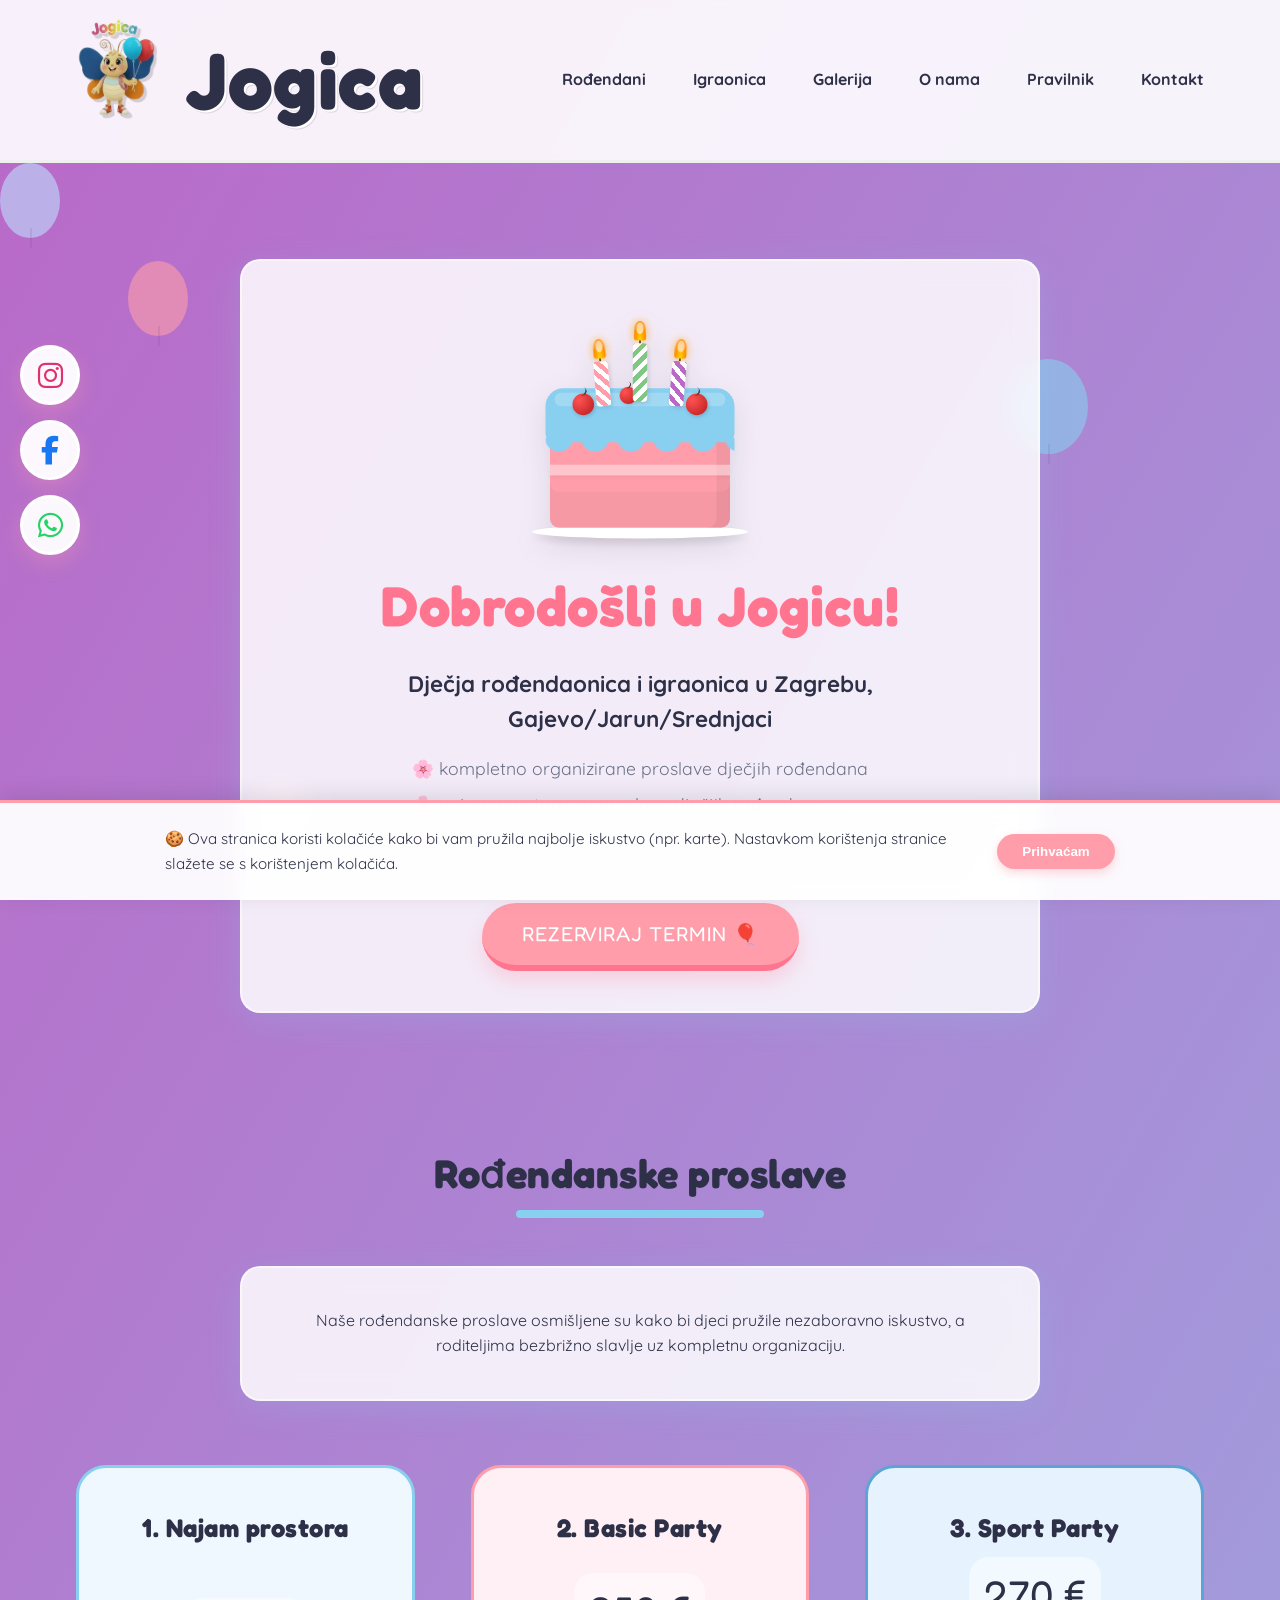
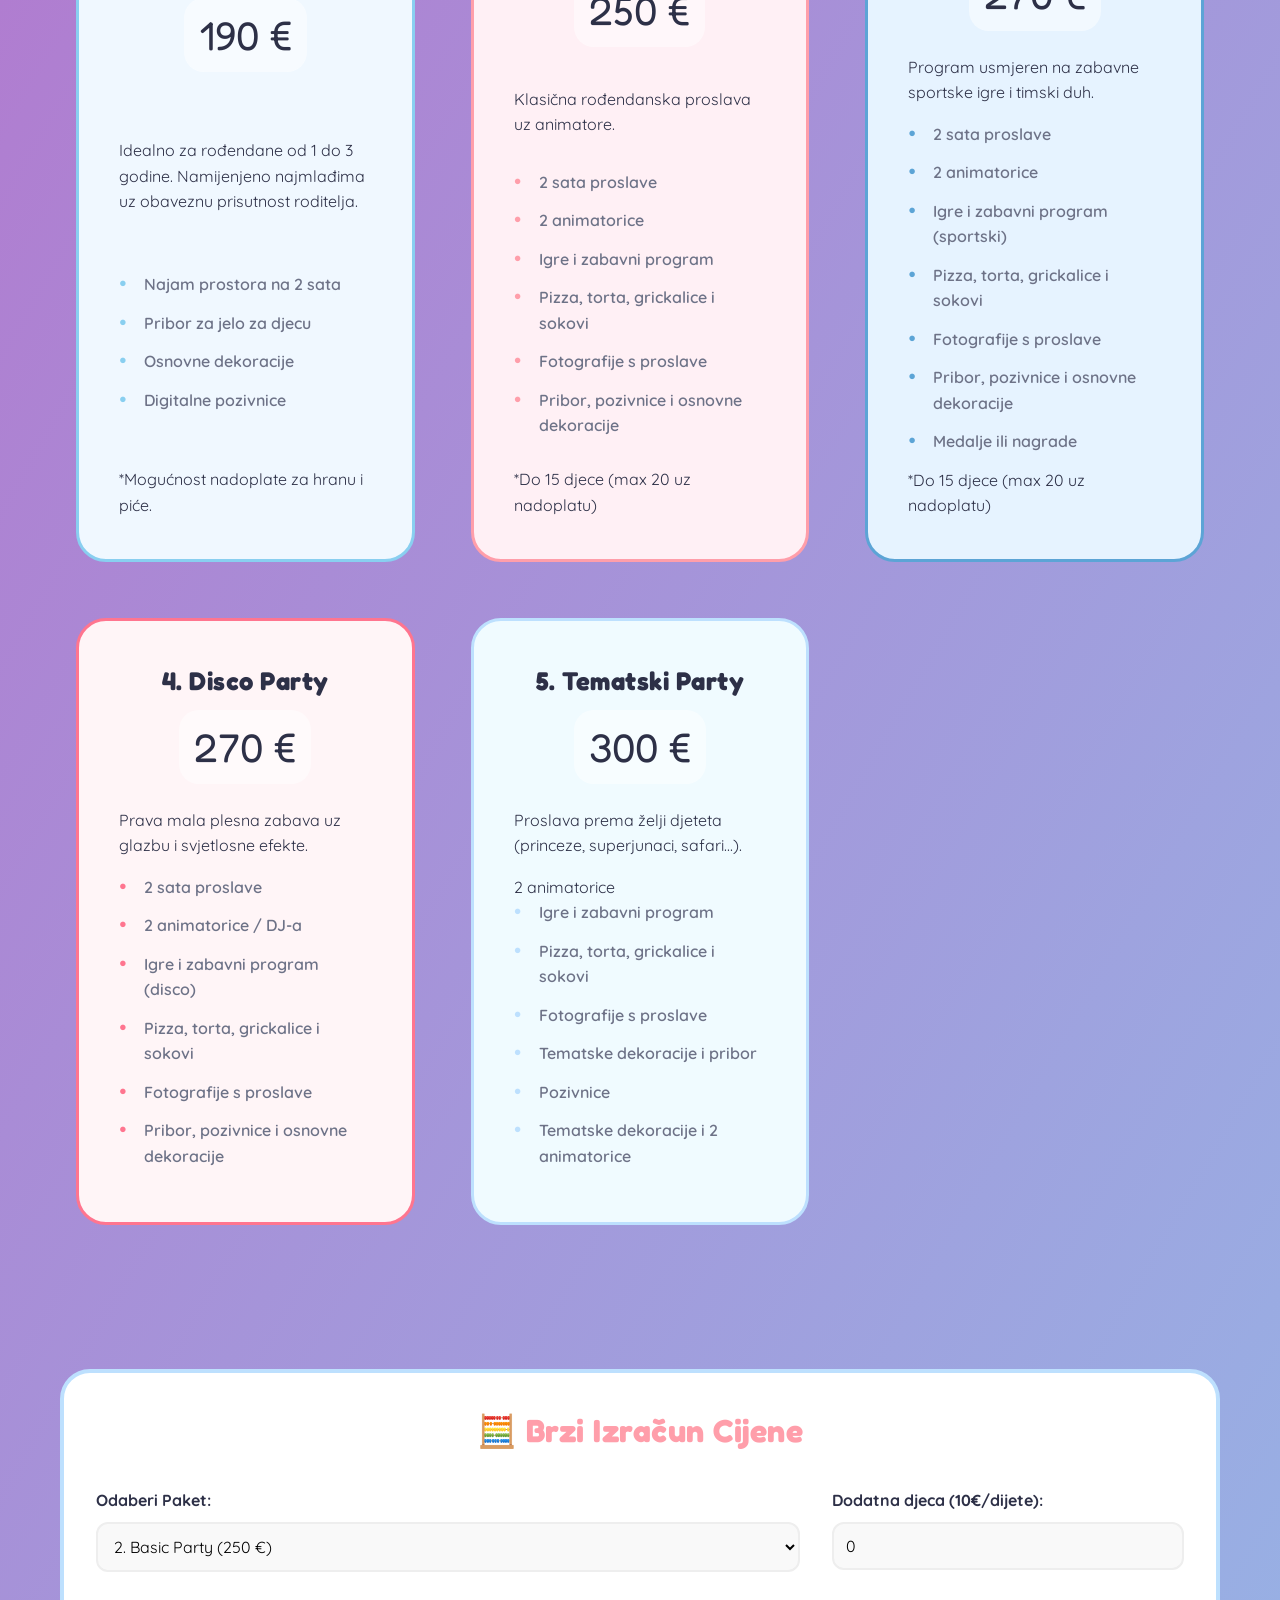
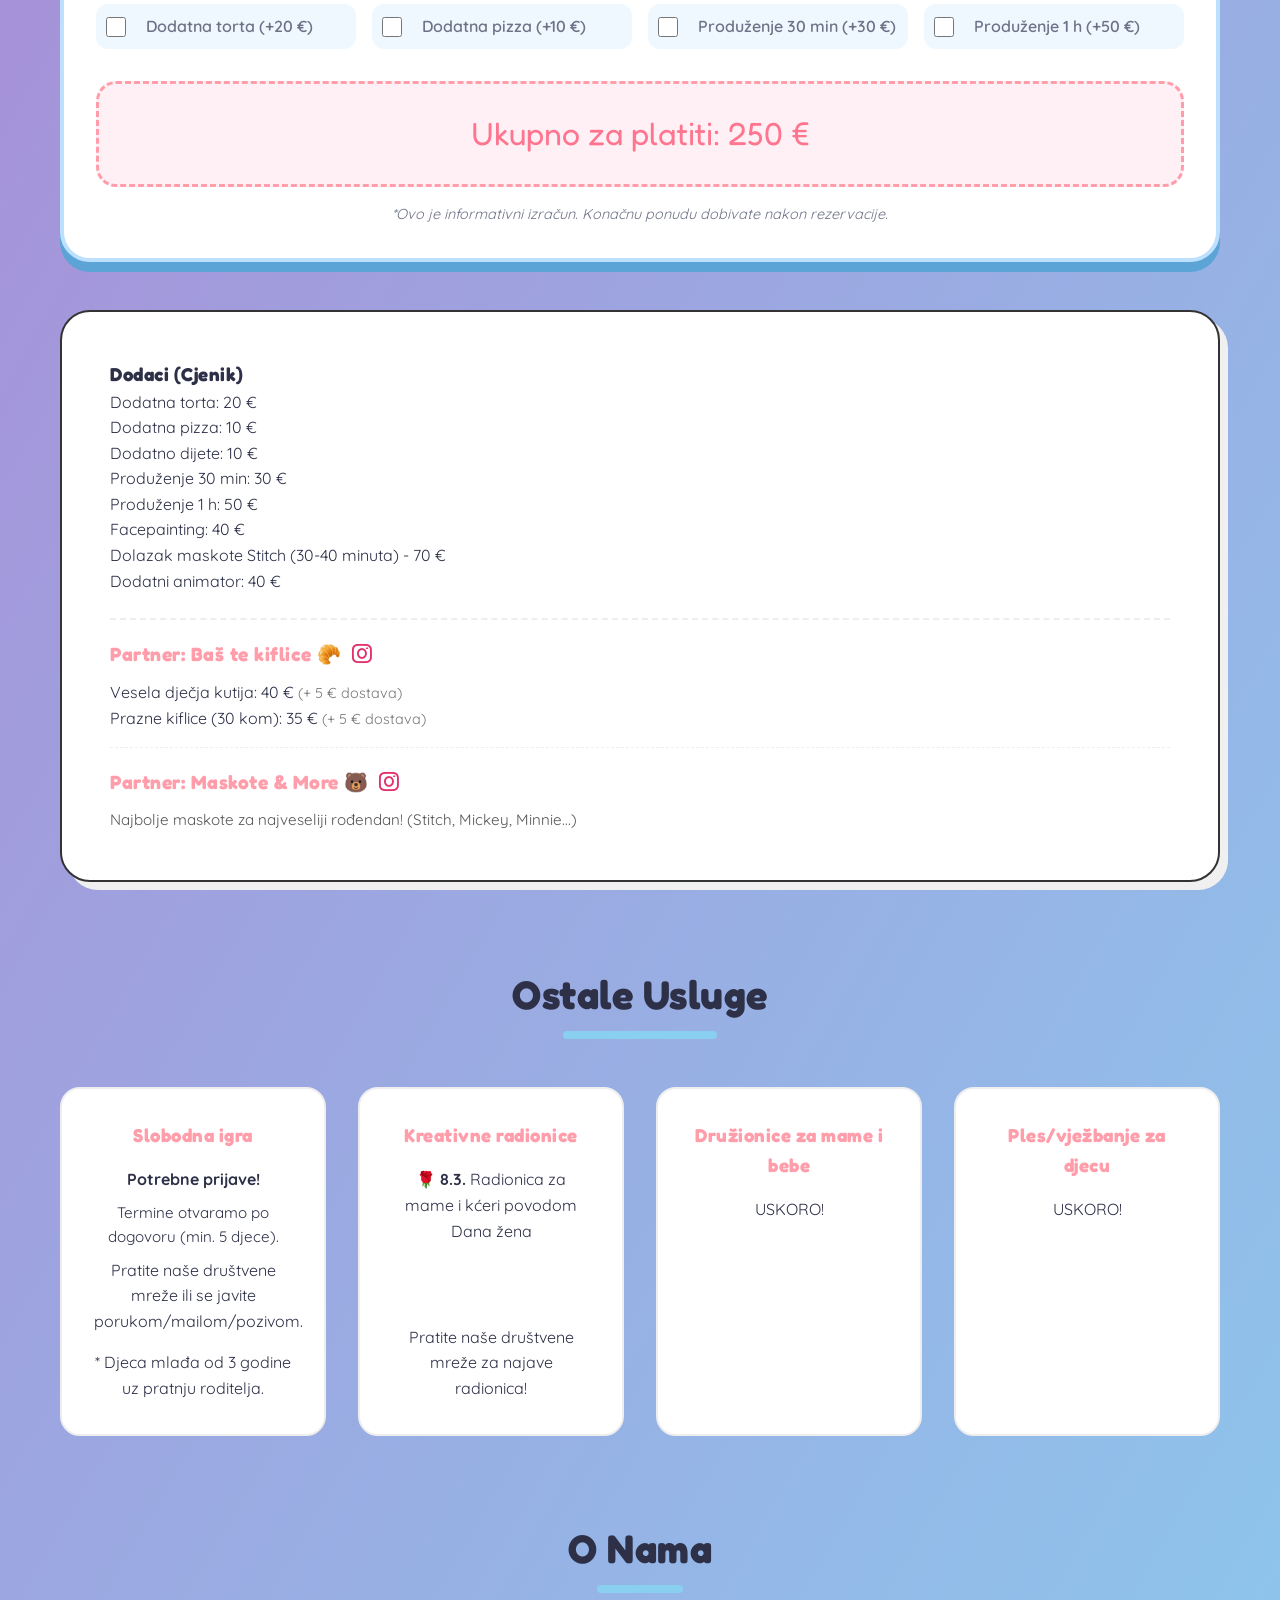
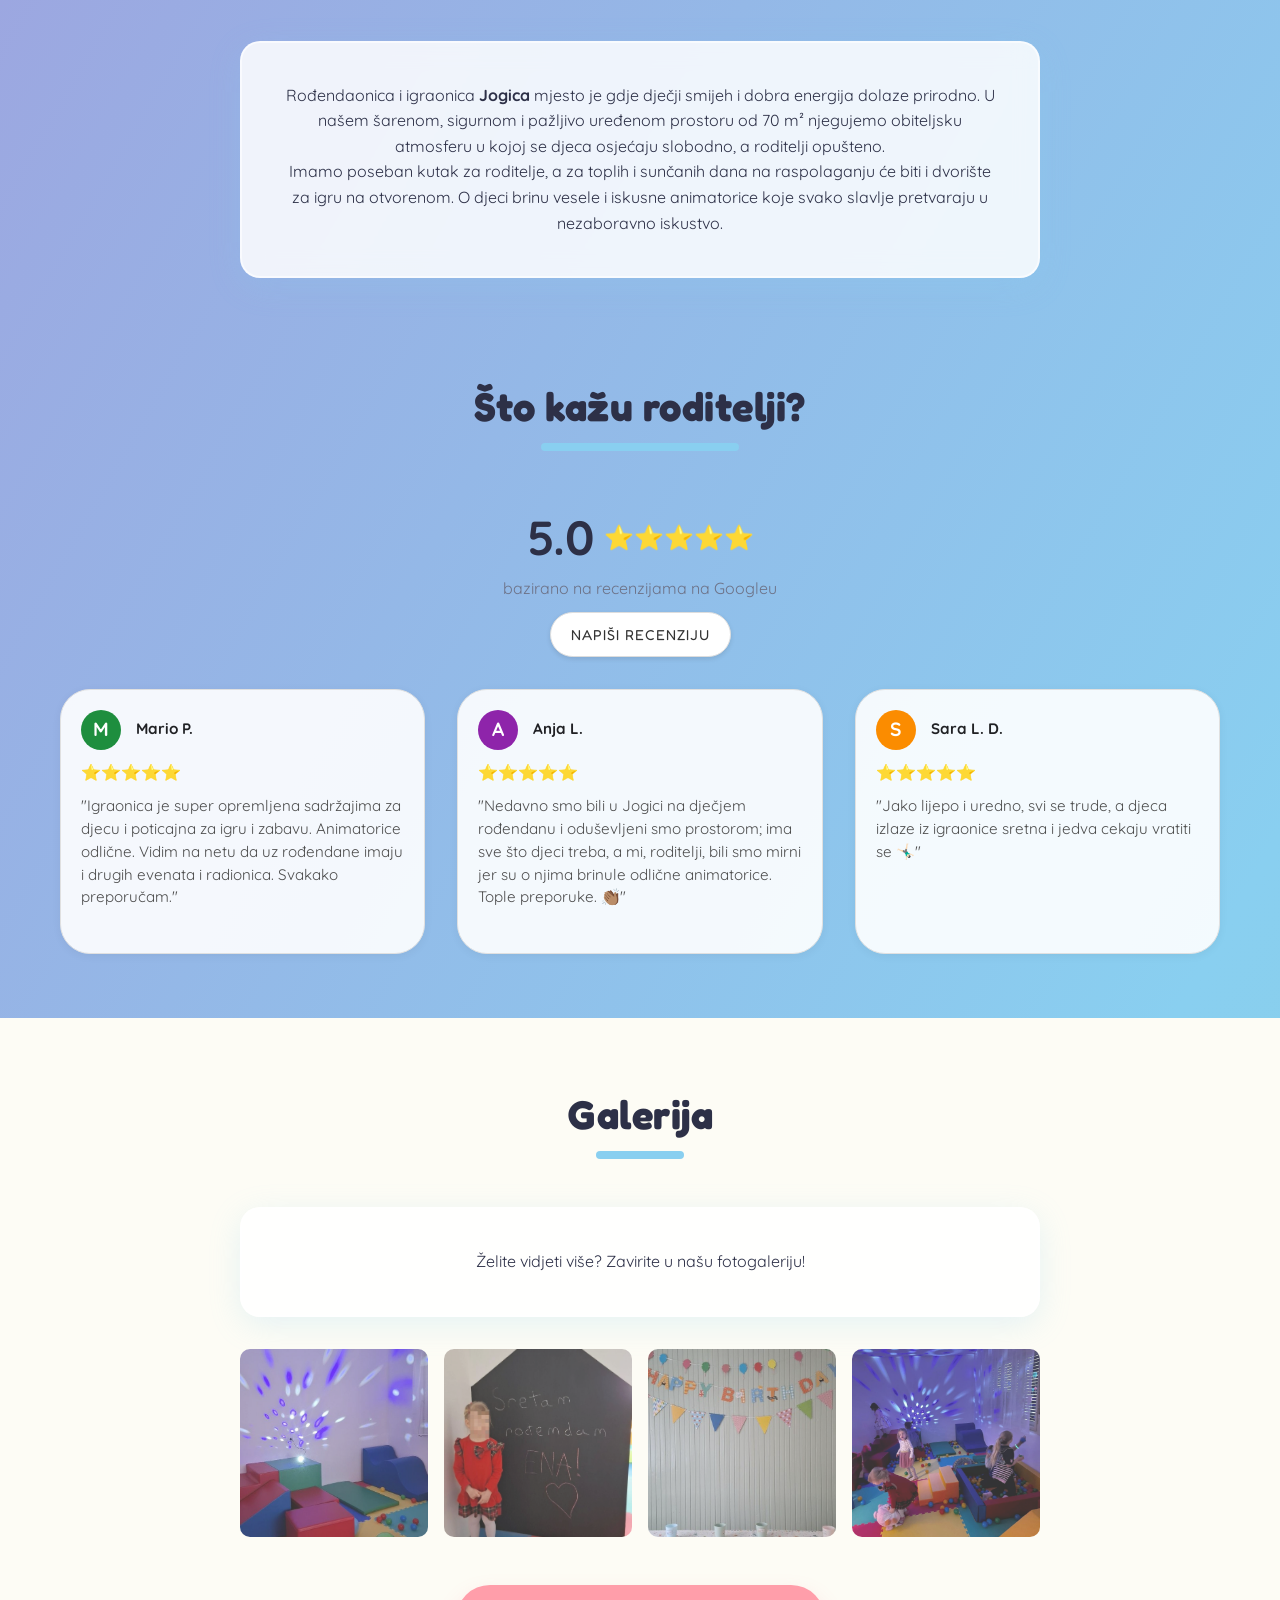
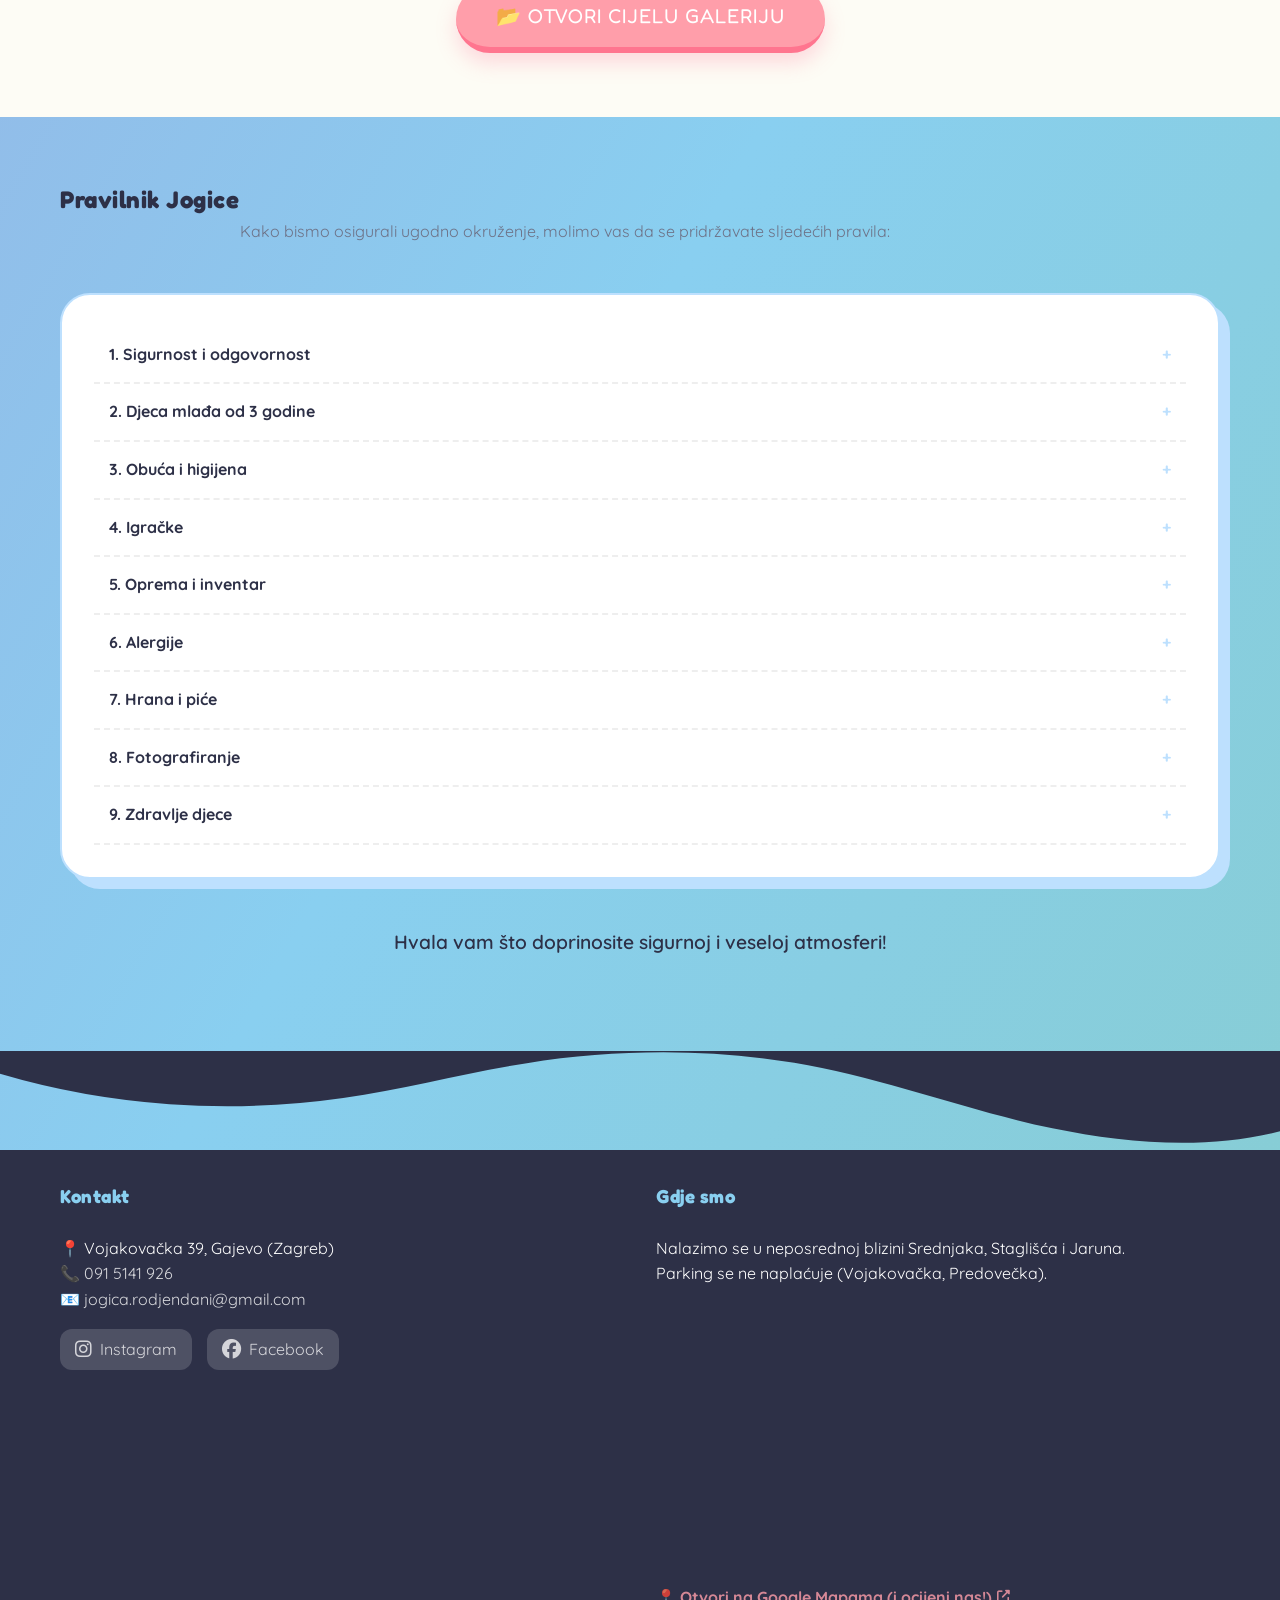
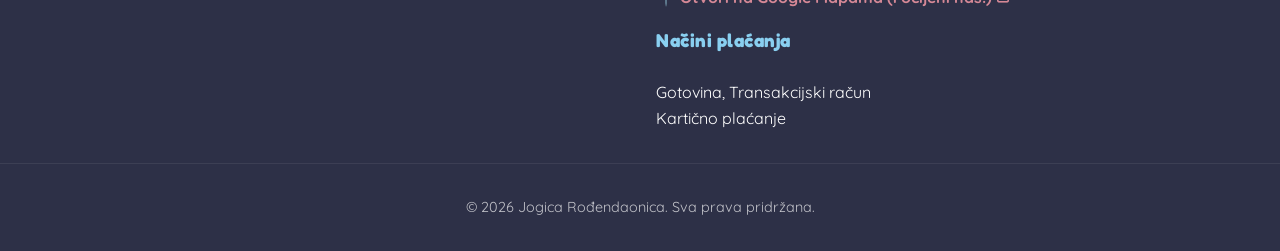
<file: index.html>
<!DOCTYPE html>
<html lang="hr">
<head>
    <!-- Google tag (gtag.js) -->
    <script async src="https://www.googletagmanager.com/gtag/js?id=G-5SJJBDRFZX"></script>
    <script>
      window.dataLayer = window.dataLayer || [];
      function gtag(){dataLayer.push(arguments);}
      gtag('js', new Date());

      gtag('config', 'G-5SJJBDRFZX');
    </script>
    <meta charset="UTF-8">
    <meta name="viewport" content="width=device-width, initial-scale=1.0">
    
    <!-- SEO Meta Tags -->
    <meta name="description" content="Proslavite nezaboravan dječji rođendan u rođendaonici Jogica u Zagrebu (Gajevo/Jarun). Nudimo tematske, sport i disco proslave uz animatore te svakodnevnu igraonicu. Najbolja zabava za djecu!">
    <meta name="keywords" content="rođendaonica zagreb, igraonica zagreb, dječji rođendani, proslava rođendana, gajevo, jarun, animatori za djecu, disco party, sportski rođendan">
    <meta name="author" content="Jogica">

    <!-- Open Graph / Facebook & WhatsApp (Kako link izgleda kad se dijeli) -->
    <meta property="og:type" content="website">
    <meta property="og:url" content="https://www.jogica.com.hr/">
    <meta property="og:title" content="Jogica - Najbolja Dječja Rođendaonica u Zagrebu">
    <meta property="og:description" content="Rezervirajte nezaboravan rođendan! Sport, Disco ili Tematski party. Igraonica na Jarunu/Gajevom. Klikni za cjenik i pakete!">
    <meta property="og:image" content="https://www.jogica.com.hr/Jogica2png-removebg-preview.png">
    <meta property="og:locale" content="hr_HR">
    
    <link rel="icon" type="image/png" href="Jogica2png-removebg-preview.png">
    <title>Jogica - Dječja Rođendaonica i Igraonica Zagreb | Gajevo & Jarun</title>
    <style>
        :root{--color-bg:#FDFCF5;--color-primary:#FF9EAA;--color-primary-dark:#FF758F;--color-secondary:#89CFF0;--color-secondary-dark:#5CA4D6;--color-accent:#BDE0FE;--color-success:#FFC4D6;--color-text:#2D3047;--color-text-light:#6D7287;--radius-xl:30px;--radius-lg:20px;--radius-md:12px;--font-heading:'Fredoka','Quicksand',sans-serif;--font-body:'Quicksand',sans-serif} *{box-sizing:border-box;margin:0;padding:0} html{scroll-behavior:smooth;scroll-padding-top:100px;overflow-x:hidden;width:100%} body{font-family:var(--font-body);background:linear-gradient(300deg,#FF9EAA,#FFD54F,#81C784,#89CFF0,#BA68C8);background-size:300% 300%;animation:gradientBG 20s ease infinite;will-change:background-position;color:var(--color-text);line-height:1.6;overflow-x:hidden;width:100%} @keyframes gradientBG{0%{background-position:0% 50%} 50%{background-position:100% 50%} 100%{background-position:0% 50%} } h1,h2,h3,h4{font-family:var(--font-heading);color:var(--color-text);letter-spacing:0.5px} a{text-decoration:none} ul{list-style:none} .container{max-width:1200px;margin:0 auto;padding:0 20px} header{background:rgba(255,255,255,0.9);backdrop-filter:blur(8px);padding:1rem 0;position:sticky;top:0;z-index:1000;border-bottom:3px solid #F0F0F0} .header-container{display:flex;justify-content:space-between;align-items:center} .logo{font-size:2.5rem;font-weight:700;color:var(--color-primary);display:flex;align-items:center;text-shadow:2px 2px 0px #FFF,3px 3px 0px rgba(0,0,0,0.1);transition:transform 0.3s ease} .logo:hover{transform:scale(1.02)} .logo img{height:110px;margin-right:15px;filter:drop-shadow(3px 3px 0px rgba(0,0,0,0.15));transition:transform 0.4s cubic-bezier(0.34,1.56,0.64,1)} .logo:hover img{transform:rotate(10deg) scale(1.1)} nav ul{display:flex;gap:15px} nav a{color:var(--color-text);font-weight:700;padding:8px 16px;border-radius:var(--radius-md);transition:all 0.2s cubic-bezier(0.68,-0.55,0.27,1.55)} nav a:hover{background-color:var(--color-accent);color:#fff;transform:translateY(-3px);box-shadow:0 4px 0 #0FA9E6} nav a.active-link{color:var(--color-primary)} .hero{text-align:center;padding:6rem 1rem;position:relative;overflow:hidden} .hero h2{font-size:3.5rem;margin-bottom:1rem;color:var(--color-text);animation:fadeInUp 0.8s ease-out} .hero p{font-size:1.4rem;margin-bottom:2.5rem;color:var(--color-text-light);max-width:600px;margin-left:auto;margin-right:auto;animation:fadeInUp 0.8s ease-out 0.2s backwards} .btn{display:inline-block;background-color:var(--color-primary);color:white;font-family:var(--font-heading);font-size:1.25rem;padding:15px 40px;border-radius:50px;border:none;border-bottom:6px solid var(--color-primary-dark);transition:all 0.1s;cursor:pointer;box-shadow:0 10px 20px rgba(255,139,167,0.3);animation:fadeInUp 0.8s ease-out 0.4s backwards;text-transform:uppercase;letter-spacing:1px} .btn:hover{transform:translateY(-2px);filter:brightness(110%)} .btn:active{transform:translateY(4px);border-bottom-width:0;box-shadow:none} .decorations{position:absolute;top:0;left:0;width:100%;height:100%;pointer-events:none;z-index:-1} .balloon{position:absolute;width:60px;height:75px;background:var(--color-accent);border-radius:50%;opacity:0.6;animation:float 6s ease-in-out infinite} .balloon::after{content:'';position:absolute;bottom:-10px;left:50%;width:2px;height:20px;background:rgba(0,0,0,0.1)} .b-red{top:10%;left:10%;background:var(--color-primary);animation-delay:0s} .b-blue{top:20%;right:15%;background:var(--color-secondary);animation-delay:1s;width:80px;height:95px} .b-yellow{bottom:30%;left:20%;background:var(--color-success);animation-delay:2s;width:50px;height:60px} @keyframes float{0%,100%{transform:translateY(0)} 50%{transform:translateY(-20px)} } @keyframes fadeInUp{from{opacity:0;transform:translateY(30px)} to{opacity:1;transform:translateY(0)} } .section-title{text-align:center;font-size:2.5rem;margin:0 auto 3rem;color:var(--color-text);position:relative;display:table} .section-title::after{content:'';display:block;width:60%;height:8px;background:var(--color-secondary);border-radius:4px;margin:5px auto 0} .packages-grid{display:grid;grid-template-columns:repeat(auto-fit,minmax(280px,1fr));gap:2.5rem;padding-bottom:4rem} .package-card{background:#fff;border-radius:var(--radius-xl);padding:2.5rem;position:relative;border:3px solid #F0F0F0;height:100%;display:flex;flex-direction:column;justify-content:space-between} .package-card:hover{border-color:var(--color-accent);box-shadow:0 20px 40px rgba(0,0,0,0.08)} .package-card:nth-child(1){border-color:var(--color-secondary);background:#F0F8FF} .package-card:nth-child(2){border-color:var(--color-primary);background:#FFF0F5} .package-card:nth-child(3){border-color:var(--color-secondary-dark);background:#E6F3FF} .package-card:nth-child(4){border-color:var(--color-primary-dark);background:#FFF5F7} .package-card:nth-child(5){border-color:var(--color-accent);background:#F0FBFF} .package-card h3{font-size:1.6rem;margin-bottom:0.5rem;text-align:center} .package-card .price{font-family:var(--font-heading);font-size:2.5rem;color:var(--color-text);margin-bottom:1.5rem;display:block;width:fit-content;margin-left:auto;margin-right:auto;padding:5px 15px;background:rgba(255,255,255,0.5);border-radius:var(--radius-lg)} .package-card ul{margin-top:1rem} .package-card li{margin-bottom:0.8rem;padding-left:25px;position:relative;font-family:var(--font-body);font-weight:600;color:var(--color-text-light)} .package-card li::before{content:'●';color:currentColor;position:absolute;left:0;font-size:0.8rem} .package-card:nth-child(1) li::before{color:var(--color-secondary)} .package-card:nth-child(2) li::before{color:var(--color-primary)} .package-card:nth-child(3) li::before{color:var(--color-secondary-dark)} .package-card:nth-child(4) li::before{color:var(--color-primary-dark)} .package-card:nth-child(5) li::before{color:var(--color-accent)} .calculator-section{background:#fff;border-radius:var(--radius-xl);padding:2rem;margin:3rem 0;border:4px solid var(--color-accent);box-shadow:0 10px 0 var(--color-secondary-dark)} .calc-title{text-align:center;color:var(--color-primary);margin-bottom:2rem;font-size:2rem} .calc-row{display:grid;grid-template-columns:2fr 1fr;gap:2rem;margin-bottom:2rem} .form-group label{display:block;margin-bottom:0.5rem;font-weight:700;color:var(--color-text)} select,input[type="number"]{width:100%;padding:12px;border:2px solid #EEE;border-radius:var(--radius-md);font-family:var(--font-body);font-size:1rem;background:#F9F9F9} .calc-addons{display:grid;grid-template-columns:repeat(auto-fit,minmax(200px,1fr));gap:1rem;margin-bottom:2rem} .checkbox-container{display:flex;align-items:center;cursor:pointer;font-weight:600;color:var(--color-text-light);gap:10px;padding:10px;background:#F0F8FF;border-radius:var(--radius-md);transition:0.2s} .checkbox-container:hover{background:var(--color-accent);color:#fff} .checkbox-container input{width:20px;height:20px;accent-color:var(--color-primary)} .total-display{text-align:center;font-size:2rem;font-family:var(--font-heading);color:var(--color-primary-dark);padding:1.5rem;background:#FFF0F5;border-radius:var(--radius-lg);border:3px dashed var(--color-primary)} .calc-note{text-align:center;font-size:0.9rem;color:var(--color-text-light);margin-top:1rem;font-style:italic} .testimonials{padding:4rem 0} .testimonial-grid{display:grid;grid-template-columns:repeat(auto-fit,minmax(300px,1fr));gap:2rem} .testimonial-card{background:rgba(255,255,255,0.9);padding:2.5rem;border-radius:var(--radius-xl);position:relative;box-shadow:0 10px 30px rgba(0,0,0,0.05);transition:0.3s} .testimonial-card:nth-child(even){transform:translateY(20px)} .testimonial-card:hover{transform:scale(1.05) translateY(-10px);z-index:10} .quote-icon{font-size:4rem;color:var(--color-secondary);opacity:0.3;position:absolute;top:-10px;left:20px;font-family:serif} .testimonial-card p{font-size:1.1rem;font-style:italic;color:var(--color-text);margin-bottom:1.5rem;line-height:1.8;margin-top:3rem} .testimonial-card h4{color:var(--color-primary);font-size:1.2rem} .stars{margin-top:0.5rem;font-size:1rem} @media (max-width:768px){.calc-row{grid-template-columns:1fr} .testimonial-card:nth-child(even){transform:none} } .extras{background:#fff;border-radius:var(--radius-xl);padding:3rem;box-shadow:8px 8px 0px #F0F0F0;border:2px solid #333;margin-top:3rem} .service-row{display:grid;grid-template-columns:repeat(auto-fit,minmax(240px,1fr));gap:2rem} .service-item{background:#FFF;padding:2rem;border-radius:var(--radius-lg);border:2px solid #EEE;text-align:center;transition:0.3s} .service-item:hover{border-color:var(--color-primary);transform:rotate(2deg)} .service-item h3{color:var(--color-primary);margin-bottom:1rem} #igraonica,#o-nama{padding-top:5rem} .rules{padding:4rem 0 12rem 0} .rules-intro{text-align:left;font-size:1rem;max-width:800px;margin:0 auto 3rem auto;color:var(--color-text-light);line-height:1.6} .rule-list{background:#FFF;border-radius:var(--radius-xl);padding:2rem;border:2px solid var(--color-accent);box-shadow:10px 10px 0px var(--color-accent)} details{padding:15px;border-bottom:2px dashed #EEE;cursor:pointer;transition:0.3s} details:hover{background:#F9F9F9} details[open]{background:#E0F7FA;border-radius:var(--radius-md);border-bottom:none;margin-bottom:10px} summary{font-weight:700;color:var(--color-text);outline:none;list-style:none} summary::-webkit-details-marker{display:none} summary::after{content:'+';float:right;font-weight:800;color:var(--color-accent)} details[open] summary::after{content:'-';color:var(--color-primary)} footer{background:var(--color-text);color:#fff;padding:0 0 2rem;margin-top:0;position:relative} .custom-shape-divider-top-1{position:absolute;top:0;left:0;width:100%;overflow:hidden;line-height:0;transform:translateY(-99%)} .custom-shape-divider-top-1 svg{position:relative;display:block;width:calc(100% + 1.3px);height:100px} .custom-shape-divider-top-1 .shape-fill{fill:var(--color-text)} .footer-content{padding-top:2rem} .footer-content h3{color:var(--color-secondary);margin-bottom:1.5rem} .footer-content a{color:#FFF;opacity:0.8} .footer-content a:hover{opacity:1;color:var(--color-secondary)} #scrollToTopBtn{display:none;position:fixed;bottom:30px;right:30px;z-index:99;font-size:1.5rem;border:none;outline:none;background-color:var(--color-primary);color:white;cursor:pointer;padding:15px;border-radius:50%;box-shadow:0 4px 10px rgba(0,0,0,0.2);transition:all 0.3s;width:60px;height:60px} #scrollToTopBtn:hover{background-color:var(--color-primary-dark);transform:translateY(-5px)} .map-placeholder iframe{border-radius:var(--radius-lg);border:4px solid #FFF} .balloon-anim{position:fixed;border-radius:50%;z-index:-1;animation:floatUp 15s linear forwards;opacity:0.7;box-shadow:inset -5px -5px 10px rgba(0,0,0,0.1);will-change:transform,opacity} .balloon-anim::after{content:'';position:absolute;bottom:-15px;left:50%;transform:translateX(-50%);width:2px;height:20px;background:rgba(0,0,0,0.2)} @keyframes floatUp{0%{transform:translateY(100vh) rotate(0deg);opacity:0} 10%{opacity:0.8} 90%{opacity:0.8} 100%{transform:translateY(-120vh) rotate(20deg);opacity:0} } .confetti-anim{position:fixed;width:10px;height:10px;border-radius:2px;z-index:1;pointer-events:none;animation:explode 2s ease-out forwards;will-change:transform,opacity} @keyframes explode{0%{opacity:1;transform:translate(0,0) rotate(0deg)} 100%{opacity:0;transform:translate(var(--tx),var(--ty)) rotate(720deg)} } header,footer,.hero-content,.services,.playroom,.about,.rules{position:relative;z-index:10} header{z-index:1000} .hero-content,.section-intro,.about-content{background:rgba(255,255,255,0.85);backdrop-filter:blur(12px);padding:2.5rem;border-radius:var(--radius-lg);box-shadow:0 8px 32px rgba(137,207,240,0.2);border:2px solid rgba(255,255,255,0.6);margin:0 auto 2rem;max-width:800px;text-align:center} .hero h2{color:var(--color-primary-dark);text-shadow:none} .hero p{color:var(--color-text);font-weight:600} .packages-grid{gap:3.5rem;padding:2rem 1rem 6rem;align-items:stretch} .package-card{overflow:hidden;display:flex;flex-direction:column} .footer-content{display:grid;grid-template-columns:1fr 1fr;gap:2rem;padding-bottom:2rem} .socials{margin-top:1rem;display:flex;gap:15px} .socials a{background:rgba(255,255,255,0.2);padding:8px 15px;border-radius:var(--radius-md);transition:0.3s} .copyright{text-align:center;padding-top:2rem;border-top:1px solid rgba(255,255,255,0.1);font-size:0.9rem;opacity:0.7} @media (max-width:768px){.header-container{flex-direction:column;text-align:center;gap:1rem} .logo img{height:75px} nav ul{gap:5px;flex-wrap:wrap;justify-content:center} nav a{padding:6px 10px;font-size:0.9rem} .hero{padding:4rem 1rem} .hero h2{font-size:2.2rem} .hero p{font-size:1.1rem} .hero-content,.section-intro,.about-content{padding:1.5rem} .packages-grid{grid-template-columns:1fr;gap:2rem;padding:1rem 0 4rem} .section-title{font-size:2rem;margin-bottom:2rem;max-width:100%} .package-card:nth-child(3){transform:scale(1);margin:0;box-shadow:none;border:3px solid var(--color-secondary-dark)} .custom-shape-divider-top-1 svg{height:50px} .footer-content{display:flex;flex-direction:column;align-items:center;text-align:center;gap:2.5rem;padding-top:3rem;padding-bottom:2rem} .contact-info,.location{width:100%} .socials{justify-content:center;margin-bottom:1rem;width:100%} .map-placeholder{margin:0 auto;max-width:100%} } .confetti{position:absolute;width:10px;height:10px;background:var(--color-primary);opacity:0} .c-1{background:var(--color-primary);left:10%;animation:confettiRain 4s linear infinite} .c-2{background:var(--color-secondary);left:30%;animation:confettiRain 5s linear infinite 1s} .c-3{background:var(--color-success);left:50%;animation:confettiRain 3s linear infinite 2s} .c-4{background:var(--color-accent);left:70%;animation:confettiRain 6s linear infinite 0.5s} .c-5{background:var(--color-primary-dark);left:90%;animation:confettiRain 4.5s linear infinite 1.5s} @keyframes confettiRain{0%{top:-10%;opacity:1;transform:rotate(0deg)} 100%{top:100%;opacity:0;transform:rotate(720deg)} } .cookie-banner{position:fixed;bottom:0;left:0;width:100%;background:rgba(255,255,255,0.95);backdrop-filter:blur(10px);padding:1.5rem;box-shadow:0 -5px 20px rgba(0,0,0,0.1);z-index:9999;display:flex;justify-content:center;align-items:center;gap:2rem;transition:transform 0.5s cubic-bezier(0.175,0.885,0.32,1.275);border-top:3px solid var(--color-primary);transform:translateY(120%)} .cookie-banner.show{transform:translateY(0)} .cookie-banner p{margin:0;font-size:0.95rem;color:var(--color-text);max-width:800px} .cookie-btn{background:var(--color-primary);color:white;border:none;padding:10px 25px;border-radius:50px;font-weight:700;cursor:pointer;transition:0.2s;white-space:nowrap;box-shadow:0 4px 10px rgba(255,158,170,0.4)} .cookie-btn:hover{background:var(--color-primary-dark);transform:translateY(-2px)} @media (max-width:768px){.cookie-banner{flex-direction:column;text-align:center;gap:1rem;padding:1rem} } .social-sidebar{position:fixed;left:20px;top:50%;transform:translateY(-50%);display:flex;flex-direction:column;gap:15px;z-index:999} .social-icon{width:60px;height:60px;background:rgba(255,255,255,0.95);backdrop-filter:blur(5px);border-radius:50%;display:flex;align-items:center;justify-content:center;color:var(--color-text);font-size:1.8rem;box-shadow:0 8px 20px rgba(255,158,170,0.3);transition:all 0.4s cubic-bezier(0.175,0.885,0.32,1.275);text-decoration:none;border:3px solid white} .social-icon:hover{transform:scale(1.1) translateX(5px);color:white;border-color:transparent} .social-icon.instagram{color:#E1306C} .social-icon.facebook{color:#1877F2} .social-icon.whatsapp{color:#25D366} .social-icon.instagram:hover{background:linear-gradient(45deg,#f09433 0%,#e6683c 25%,#dc2743 50%,#cc2366 75%,#bc1888 100%)} .social-icon.facebook:hover{background:#1877F2} .social-icon.whatsapp:hover{background:#25D366} .socials a{display:flex;align-items:center;gap:8px} .socials a i{font-size:1.2em} @media (max-width:768px){.social-sidebar{left:10px;gap:10px} .social-icon{width:45px;height:45px;font-size:1.4rem;border-width:2px} } .reveal{opacity:0;transform:translateY(30px);transition:all 0.8s cubic-bezier(0.5,0,0,1)} .reveal.active{opacity:1;transform:translateY(0)} .package-card.reveal{transition-delay:0.1s} .package-card:nth-child(2).reveal{transition-delay:0.2s} .package-card:nth-child(3).reveal{transition-delay:0.3s} .package-card:nth-child(4).reveal{transition-delay:0.4s} .package-card:nth-child(5).reveal{transition-delay:0.5s} .service-item.reveal{transition-delay:0.1s} .service-item:nth-child(2).reveal{transition-delay:0.2s} .service-item:nth-child(3).reveal{transition-delay:0.3s} .service-item:nth-child(4).reveal{transition-delay:0.4s} .cake-box{position:relative;width:250px;height:250px;margin:0 auto 10px auto;filter:drop-shadow(0 10px 15px rgba(0,0,0,0.1));transform:scale(0.9)} .cake-box::after{content:'';position:absolute;bottom:0;left:50%;transform:translateX(-50%);width:240px;height:15px;background:#FFF;border-radius:50%;box-shadow:0 5px 10px rgba(0,0,0,0.1);z-index:0} .cake{position:absolute;bottom:12px;left:50%;transform:translateX(-50%);width:200px;height:140px;background:var(--color-primary);border-radius:15px 15px 10px 10px;box-shadow:inset -15px 0 0 rgba(0,0,0,0.05),inset 0 -40px 0 rgba(0,0,0,0.03);z-index:1;overflow:visible} .cake::before{content:'';position:absolute;top:50%;left:0;width:100%;height:12px;background:rgba(255,255,255,0.4);box-shadow:0 2px 5px rgba(0,0,0,0.05)} .icing{position:absolute;top:-15px;left:-5px;width:210px;height:60px;background:var(--color-secondary);border-radius:20px 20px 10px 10px;z-index:2} .icing::before{content:'';position:absolute;bottom:-15px;left:0;width:100%;height:20px;background-image:radial-gradient(circle at 15px 0,var(--color-secondary) 15px,transparent 16px);background-size:40px 30px;background-repeat:repeat-x} .icing::after{content:'';position:absolute;top:5px;left:10px;width:190px;height:15px;background:rgba(255,255,255,0.2);border-radius:10px} .candle{position:absolute;bottom:135px;width:16px;height:60px;background:repeating-linear-gradient(45deg,#FFF,#FFF 5px,#FFEB3B 5px,#FFEB3B 10px);border-radius:4px;box-shadow:2px 2px 5px rgba(0,0,0,0.1);z-index:3} .candle-1{left:50px;transform:rotate(-5deg);height:50px;background:repeating-linear-gradient(45deg,#FFF,#FFF 5px,#FF9EAA 5px,#FF9EAA 10px)} .candle-2{left:92px;height:65px;bottom:140px;background:repeating-linear-gradient(-45deg,#FFF,#FFF 5px,#81C784 5px,#81C784 10px);z-index:4} .candle-3{left:134px;transform:rotate(5deg);height:50px;background:repeating-linear-gradient(45deg,#FFF,#FFF 5px,#BA68C8 5px,#BA68C8 10px)} .candle::before{content:'';position:absolute;top:-8px;left:50%;transform:translateX(-50%);width:2px;height:8px;background:#333} .flame{position:absolute;top:-25px;left:50%;transform:translateX(-50%);width:14px;height:22px;background:radial-gradient(ellipse at bottom,#FFD700 0%,#FF8C00 60%,transparent 100%);border-radius:50% 50% 20% 20%;filter:blur(0.5px);animation:flicker 1s infinite alternate ease-in-out;box-shadow:0 0 10px rgba(255,165,0,0.6)} .flame::after{content:'';position:absolute;top:10%;left:20%;width:60%;height:60%;background:rgba(255,255,255,0.6);border-radius:50%} @keyframes flicker{0%{transform:translateX(-50%) scale(1);opacity:0.9} 100%{transform:translateX(-50%) scale(1.1,1.05) rotate(2deg);opacity:1;box-shadow:0 0 15px rgba(255,140,0,0.8)} } .cake-decor{position:absolute;width:100%;height:100%;top:0;left:0;pointer-events:none;z-index:3} .cherry{position:absolute;width:24px;height:24px;background:radial-gradient(circle at 30% 30%,#FF5252,#B71C1C);border-radius:50%;box-shadow:1px 1px 5px rgba(0,0,0,0.2)} .cherry::after{content:'';position:absolute;top:-8px;right:8px;width:10px;height:10px;border-right:2px solid #5D4037;border-radius:50%;transform:rotate(25deg)} .c1{bottom:125px;left:25px} .c2{bottom:125px;right:25px} .c3{bottom:135px;left:75px;transform:scale(0.8);z-index:1} .card-logo{display:block;max-height:80px;margin:0 auto 0.5rem auto;object-fit:contain} .gallery{padding:4rem 0 10rem 0;background-color:var(--color-bg)} .gallery-grid{display:grid;grid-template-columns:repeat(auto-fill,minmax(280px,1fr));gap:20px;padding-bottom:50px} .gallery-item{position:relative;overflow:hidden;border-radius:var(--radius-lg);box-shadow:0 4px 15px rgba(0,0,0,0.1);aspect-ratio:4/3;transition:transform 0.3s cubic-bezier(0.4,0,0.2,1);cursor:zoom-in} .gallery-item:hover{transform:translateY(-5px);box-shadow:0 10px 25px rgba(0,0,0,0.15)} .gallery-item img{width:100%;height:100%;object-fit:cover;display:block;transition:transform 0.5s ease} .gallery-item:hover img{transform:scale(1.05)} .gallery-scroll-container{display:flex;overflow-x:auto;scroll-snap-type:x mandatory;gap:1.5rem;padding:20px 5px;margin-top:1rem;-webkit-overflow-scrolling:touch;scrollbar-width:thin;scrollbar-color:var(--color-primary) transparent} .gallery-scroll-container::-webkit-scrollbar{height:8px} .gallery-scroll-container::-webkit-scrollbar-track{background:transparent} .gallery-scroll-container::-webkit-scrollbar-thumb{background-color:var(--color-primary);border-radius:10px} .gallery-item-scroll{scroll-snap-align:center;flex:0 0 auto;width:280px;aspect-ratio:4/3;border-radius:var(--radius-lg);background:#FFF;overflow:hidden;box-shadow:0 5px 15px rgba(0,0,0,0.05);transition:transform 0.3s ease} .gallery-item-scroll img{width:100%;height:100%;object-fit:cover;pointer-events:none} @media (min-width:1024px){.gallery-item-scroll{width:350px} } .lightbox{display:none;position:fixed;z-index:2000;left:0;top:0;width:100%;height:100%;background-color:rgba(0,0,0,0.9);justify-content:center;align-items:center;flex-direction:column;animation:fadeIn 0.3s ease} .lightbox.active{display:flex} .lightbox-content{max-width:90%;max-height:80vh;border-radius:var(--radius-md);box-shadow:0 0 20px rgba(0,0,0,0.5);object-fit:contain} .lightbox-close{position:absolute;top:20px;right:30px;color:white;font-size:40px;font-weight:bold;cursor:pointer;background:none;border:none;transition:color 0.3s} .lightbox-close:hover{color:var(--color-primary)} .lightbox-caption{color:white;margin-top:15px;font-size:1.2rem;font-family:var(--font-heading);text-align:center}
    </style>
    <link rel="preconnect" href="https://fonts.googleapis.com">
    <link rel="preconnect" href="https://fonts.gstatic.com" crossorigin>
    <link href="https://fonts.googleapis.com/css2?family=Fredoka:wght@300;400;600&family=Quicksand:wght@400;600;700&display=swap&subset=latin-ext" rel="stylesheet">
    <link rel="stylesheet" href="https://cdnjs.cloudflare.com/ajax/libs/font-awesome/6.4.0/css/all.min.css" media="print" onload="this.media='all'">
    <noscript><link rel="stylesheet" href="https://cdnjs.cloudflare.com/ajax/libs/font-awesome/6.4.0/css/all.min.css"></noscript>

    <!-- Canonical URL -->
    <link rel="canonical" href="https://www.jogica.com.hr/">
    
    <!-- SEO & Schema Logic -->
    <script src="seo.js" defer></script>
</head>
<body>

    <header>
        <div class="container header-container">
            <div class="logo">
                <!-- Logo image optimized -->
                <a href="index.html" style="display: flex; align-items: center; color: inherit; text-decoration: none;">
                    <picture>
                        <source srcset="Jogica2png-removebg-preview.webp" type="image/webp">
                        <img src="Jogica2png-removebg-preview.png" alt="Jogica Rođendaonica Logo" height="110" width="110" fetchpriority="high"> 
                    </picture>
                    <h1>Jogica</h1>
                </a>
            </div>
            <nav>
                <ul>
                    <li><a href="#rodendani">Rođendani</a></li>
                    <li><a href="#igraonica">Igraonica</a></li>
                    <li><a href="galerija.html">Galerija</a></li>
                    <li><a href="#o-nama">O nama</a></li>
                    <li><a href="#pravilnik">Pravilnik</a></li>
                    <li><a href="#kontakt">Kontakt</a></li>
                </ul>
            </nav>
        </div>
    </header>

    <section class="hero">
        <!-- Dekoracije - Baloni i konfeti -->
        <div class="decorations">
            <div class="balloon b-red"></div>
            <div class="balloon b-blue"></div>
            <div class="balloon b-yellow"></div>
            <div class="balloon b-green"></div>
            <div class="confetti c-1"></div>
            <div class="confetti c-2"></div>
            <div class="confetti c-3"></div>
            <div class="confetti c-4"></div>
            <div class="confetti c-5"></div>
        </div>

        <div class="container hero-content">
            <!-- Animated Cake Widget -->
            <div class="cake-box">
                <div class="cake">
                    <div class="icing"></div>
                    <div class="candle candle-1"><div class="flame"></div></div>
                    <div class="candle candle-2"><div class="flame"></div></div>
                    <div class="candle candle-3"><div class="flame"></div></div>
                    <div class="cake-decor">
                        <div class="cherry c1"></div>
                        <div class="cherry c2"></div>
                        <div class="cherry c3"></div>
                    </div>
                </div>
            </div>

            <h2>Dobrodošli u Jogicu!</h2>
            <p style="font-weight: 700; margin-bottom: 1rem;">Dječja rođendaonica i igraonica u Zagrebu, Gajevo/Jarun/Srednjaci</p>
            <ul style="text-align: left; display: inline-block; margin-bottom: 2.5rem; color: var(--color-text-light); font-size: 1.1rem;">
                <li style="margin-bottom: 0.5rem;">🌸 kompletno organizirane proslave dječjih rođendana</li>
                <li style="margin-bottom: 0.5rem;">🌸 najam prostora za proslave dječjih rođendana</li>
                <li style="margin-bottom: 0.5rem;">🌸 kreativne radionice za djecu</li>
            </ul>
            <br>
            <a href="#kontakt" class="btn">Rezerviraj termin 🎈</a>
        </div>
    </section>

    <section id="rodendani" class="services">
        <div class="container">
            <h2 class="section-title">Rođendanske proslave</h2>
            <p class="section-intro">Naše rođendanske proslave osmišljene su kako bi djeci pružile nezaboravno iskustvo, a roditeljima bezbrižno slavlje uz kompletnu organizaciju.</p>

            <div class="packages-grid">
                <!-- Paket 1 -->
                <div class="package-card">
                    <h3>1. Najam prostora</h3>
                    <p class="price">190 €</p>
                    <p class="desc">Idealno za rođendane od 1 do 3 godine. Namijenjeno najmlađima uz obaveznu prisutnost roditelja.</p>
                    <ul>
                        <li>Najam prostora na 2 sata</li>
                        <li>Pribor za jelo za djecu</li>
                        <li>Osnovne dekoracije</li>
                        <li>Digitalne pozivnice</li>
                    </ul>
                    <p class="note">*Mogućnost nadoplate za hranu i piće.</p>
                </div>

                <!-- Paket 2 -->
                <div class="package-card">
                    <h3>2. Basic Party</h3>
                    <p class="price">250 €</p>
                    <p class="desc">Klasična rođendanska proslava uz animatore.</p>
                    <ul>
                        <li>2 sata proslave</li>
                        <li>2 animatorice</li>
                        <li>Igre i zabavni program</li>
                        <li>Pizza, torta, grickalice i sokovi</li>
                        <li>Fotografije s proslave</li>
                        <li>Pribor, pozivnice i osnovne dekoracije</li>
                    </ul>
                    <p class="note">*Do 15 djece (max 20 uz nadoplatu)</p>
                </div>

                <!-- Paket 3 -->
                <div class="package-card featured">
                    <h3>3. Sport Party</h3>
                    <p class="price">270 €</p>
                    <p class="desc">Program usmjeren na zabavne sportske igre i timski duh.</p>
                    <ul>
                        <li>2 sata proslave</li>
                        <li>2 animatorice</li>
                        <li>Igre i zabavni program (sportski)</li>
                        <li>Pizza, torta, grickalice i sokovi</li>
                        <li>Fotografije s proslave</li>
                        <li>Pribor, pozivnice i osnovne dekoracije</li>
                        <li>Medalje ili nagrade</li>
                    </ul>
                    <p class="note">*Do 15 djece (max 20 uz nadoplatu)</p>
                </div>

                <!-- Paket 4 -->
                <div class="package-card">
                    <h3>4. Disco Party</h3>
                    <p class="price">270 €</p>
                    <p class="desc">Prava mala plesna zabava uz glazbu i svjetlosne efekte.</p>
                    <ul>
                        <li>2 sata proslave</li>
                        <li>2 animatorice / DJ-a</li>
                        <li>Igre i zabavni program (disco)</li>
                        <li>Pizza, torta, grickalice i sokovi</li>
                        <li>Fotografije s proslave</li>
                        <li>Pribor, pozivnice i osnovne dekoracije</li>
                    </ul>
                </div>

                <!-- Paket 5 -->
                <div class="package-card">
                    <h3>5. Tematski Party</h3>
                    <p class="price">300 €</p>
                    <p class="desc">Proslava prema želji djeteta (princeze, superjunaci, safari...).</p>
                    <ul>2 animatorice</li>
                        <li>Igre i zabavni program</li>
                        <li>Pizza, torta, grickalice i sokovi</li>
                        <li>Fotografije s proslave</li>
                        <li>Tematske dekoracije i pribor</li>
                        <li>Pozivnice
                        <li>Tematske dekoracije i 2 animatorice</li>
                    </ul>
                </div>
            </div>

            <div class="calculator-section">
                <h3 class="calc-title">🧮 Brzi Izračun Cijene</h3>
                <div class="calculator-box">
                    <div class="calc-row">
                        <div class="form-group">
                            <label for="package-select">Odaberi Paket:</label>
                            <select id="package-select">
                                <option value="190">1. Najam prostora (190 €)</option>
                                <option value="250" selected>2. Basic Party (250 €)</option>
                                <option value="270">3. Sport Party (270 €)</option>
                                <option value="270">4. Disco Party (270 €)</option>
                                <option value="300">5. Tematski Party (300 €)</option>
                            </select>
                        </div>
                        <div class="form-group">
                            <label for="extra-kids">Dodatna djeca (10€/dijete):</label>
                            <input type="number" id="extra-kids" min="0" max="10" value="0">
                        </div>
                    </div>
                    
                    <div class="calc-addons">
                        <label class="checkbox-container">
                            <input type="checkbox" value="20" class="calc-addon">
                            <span class="checkmark"></span> Dodatna torta (+20 €)
                        </label>
                        <label class="checkbox-container">
                            <input type="checkbox" value="10" class="calc-addon">
                            <span class="checkmark"></span> Dodatna pizza (+10 €)
                        </label>
                        <label class="checkbox-container">
                            <input type="checkbox" value="30" class="calc-addon">
                            <span class="checkmark"></span> Produženje 30 min (+30 €)
                        </label>
                        <label class="checkbox-container">
                            <input type="checkbox" value="50" class="calc-addon">
                            <span class="checkmark"></span> Produženje 1 h (+50 €)
                        </label>
                    </div>

                    <div class="total-display">
                        <span>Ukupno za platiti:</span>
                        <span id="calc-total">250</span>
                        <span>€</span>
                    </div>
                    <p class="calc-note">*Ovo je informativni izračun. Konačnu ponudu dobivate nakon rezervacije.</p>
                </div>
            </div>

            <div class="extras">
                <h3>Dodaci (Cjenik)</h3>
                <ul>
                    <li>Dodatna torta: 20 €</li>
                    <li>Dodatna pizza: 10 €</li>
                    <li>Dodatno dijete: 10 €</li>
                    <li>Produženje 30 min: 30 €</li>
                    <li>Produženje 1 h: 50 €</li>
                    <li>Facepainting: 40 €</li>
                    <li>Dolazak maskote Stitch (30-40 minuta) - 70 €</li>
                    <li>Dodatni animator: 40 €</li>
                </ul>

                <div class="partner-section" style="margin-top: 1.5rem; border-top: 2px dashed #eee; padding-top: 1rem;">
                    <h4 style="color: var(--color-primary); margin-bottom: 0.5rem; font-size: 1.2rem; display: flex; align-items: center;">
                        Partner: Baš te kiflice 🥐 
                        <a href="https://www.instagram.com/bas_te_kiflice/" target="_blank" style="margin-left: 10px; color: #E1306C; font-size: 1.4rem; transition: transform 0.2s;" onmouseover="this.style.transform='scale(1.2)'" onmouseout="this.style.transform='scale(1)'" title="Posjetite Instagram">
                            <i class="fab fa-instagram"></i>
                        </a>
                    </h4>
                    <ul>
                        <li>Vesela dječja kutija: 40 € <span style="font-size: 0.9em; color: #777;">(+ 5 € dostava)</span></li>
                        <li>Prazne kiflice (30 kom): 35 € <span style="font-size: 0.9em; color: #777;">(+ 5 € dostava)</span></li>
                    </ul>
                </div>

                <div class="partner-section" style="margin-top: 1rem; border-top: 1px dashed #eee; padding-top: 1rem;">
                    <h4 style="color: var(--color-primary); margin-bottom: 0.5rem; font-size: 1.2rem; display: flex; align-items: center;">
                        Partner: Maskote & More 🐻
                        <a href="https://www.instagram.com/maskote_and_more?igsh=ODZvODVubXhueDNs&utm_source=qr" target="_blank" style="margin-left: 10px; color: #E1306C; font-size: 1.4rem; transition: transform 0.2s;" onmouseover="this.style.transform='scale(1.2)'" onmouseout="this.style.transform='scale(1)'" title="Posjetite Instagram">
                            <i class="fab fa-instagram"></i>
                        </a>
                    </h4>
                    <p style="font-size: 0.95rem; color: #555;">Najbolje maskote za najveseliji rođendan! (Stitch, Mickey, Minnie...)</p>
                </div>
            </div>
        </div>
    </section>

    <section id="igraonica" class="playroom">
        <div class="container">
            <h2 class="section-title">Ostale Usluge</h2>
            
            <div class="service-row">
                <div class="service-item" style="display: flex; flex-direction: column; justify-content: space-between; height: 100%;">
                    <div>
                        <h3>Slobodna igra</h3>
                        <p><strong>Potrebne prijave!</strong></p>
                        <p style="margin-top: 0.5rem; font-size: 0.95rem;">Termine otvaramo po dogovoru (min. 5 djece).</p>
                        <p style="margin-top: 0.5rem; margin-bottom: 1rem;">Pratite naše društvene mreže ili se javite porukom/mailom/pozivom.</p>
                    </div>
                    <p class="small" style="margin-top: auto;">* Djeca mlađa od 3 godine uz pratnju roditelja.</p>
                </div>
                <div class="service-item" style="display: flex; flex-direction: column; justify-content: space-between; height: 100%;">
                    <div>
                        <h3>Kreativne radionice</h3>
                        <ul class="workshop-list" style="list-style: none; padding: 0; margin-bottom: 1rem; text-align: center;">
                            <li>🌹 <strong>8.3.</strong> Radionica za mame i kćeri povodom Dana žena</li>
                        </ul>
                    </div>
                    <p style="margin-top: auto;">Pratite naše društvene mreže za najave radionica!</p>
                </div>
                <div class="service-item coming-soon">
                    <h3>Družionice za mame i bebe</h3>
                    <p>USKORO!</p>
                </div>
                <div class="service-item coming-soon">
                    <h3>Ples/vježbanje za djecu</h3>
                    <p>USKORO!</p>
                </div>
            </div>
        </div>
    </section>

    <section id="o-nama" class="about">
        <div class="container">
            <h2 class="section-title">O Nama</h2>
            <div class="about-content">
                <p>Rođendaonica i igraonica <strong>Jogica</strong> mjesto je gdje dječji smijeh i dobra energija dolaze prirodno. U našem šarenom, sigurnom i pažljivo uređenom prostoru od 70 m² njegujemo obiteljsku atmosferu u kojoj se djeca osjećaju slobodno, a roditelji opušteno.</p>
                <p>Imamo poseban kutak za roditelje, a za toplih i sunčanih dana na raspolaganju će biti i dvorište za igru na otvorenom. O djeci brinu vesele i iskusne animatorice koje svako slavlje pretvaraju u nezaboravno iskustvo.</p>
            </div>
        </div>
    </section>

    <section class="testimonials">
        <div class="container">
            <h2 class="section-title">Što kažu roditelji?</h2>
            
            <div class="google-rating-summary" style="text-align: center; margin-bottom: 2rem;">
                <div style="font-size: 3rem; font-weight: 700; display: flex; align-items: center; justify-content: center; gap: 10px;">
                    5.0 <span style="font-size: 1.5rem; color: #fbbc04;">⭐⭐⭐⭐⭐</span>
                </div>
                <p style="color: var(--color-text-light);">bazirano na recenzijama na Googleu</p>
                <a href="https://www.google.com/search?q=Jogica+Ro%C4%91endaonica+reviews" target="_blank" class="btn" style="margin-top: 10px; font-size: 0.9rem; padding: 10px 20px; background-color: #fff; color: #333; border: 1px solid #ddd; box-shadow: 0 2px 5px rgba(0,0,0,0.1); display: inline-flex; align-items: center; gap: 8px;">
                    Napiši recenziju
                </a>
            </div>

            <div class="testimonial-grid">
                <!-- Mario Piria -->
                <div class="testimonial-card google-card">
                    <div class="review-header">
                        <div class="author-avatar" style="background: #1e8e3e; color: white;">M</div>
                        <div class="author-info">
                            <span class="author-name">Mario P.</span>
                        </div>
                    </div>
                    <div class="stars" style="color: #fbbc04; margin: 10px 0;">⭐⭐⭐⭐⭐</div>
                    <p>"Igraonica je super opremljena sadržajima za djecu i poticajna za igru i zabavu. Animatorice odlične. Vidim na netu da uz rođendane imaju i drugih evenata i radionica. Svakako preporučam."</p>
                </div>

                <!-- Anja Lordanić -->
                <div class="testimonial-card google-card">
                    <div class="review-header">
                        <div class="author-avatar" style="background: #8e24aa; color: white;">A</div>
                        <div class="author-info">
                            <span class="author-name">Anja L.</span>
                        </div>
                    </div>
                    <div class="stars" style="color: #fbbc04; margin: 10px 0;">⭐⭐⭐⭐⭐</div>
                    <p>"Nedavno smo bili u Jogici na dječjem rođendanu i oduševljeni smo prostorom; ima sve što djeci treba, a mi, roditelji, bili smo mirni jer su o njima brinule odlične animatorice. Tople preporuke. 👏🏽"</p>
                </div>

                <!-- Sara Livaić Diminić -->
                <div class="testimonial-card google-card">
                    <div class="review-header">
                        <div class="author-avatar" style="background: #fb8c00; color: white;">S</div>
                        <div class="author-info">
                            <span class="author-name">Sara L. D.</span>
                        </div>
                    </div>
                    <div class="stars" style="color: #fbbc04; margin: 10px 0;">⭐⭐⭐⭐⭐</div>
                    <p>"Jako lijepo i uredno, svi se trude, a djeca izlaze iz igraonice sretna i jedva cekaju vratiti se 🤸🏻‍♂️"</p>
                </div>
            </div>
            
            <style>
                .google-card { text-align: left; padding: 20px; border: 1px solid #e0e0e0; box-shadow: 0 2px 10px rgba(0,0,0,0.05); }
                .review-header { display: flex; align-items: center; gap: 15px; position: relative; }
                .author-avatar { width: 40px; height: 40px; border-radius: 50%; display: flex; align-items: center; justify-content: center; font-weight: bold; font-size: 1.2rem; }
                .author-info { display: flex; flex-direction: column; }
                .author-name { font-weight: 700; color: #202124; font-size: 0.95rem; }
                .author-meta { font-size: 0.75rem; color: #70757a; }
                .g-logo { position: absolute; top: 0; right: 0; opacity: 0.7; }
                .testimonial-card p { font-style: normal; margin-top: 10px; color: #4d4d4d; font-size: 0.95rem; line-height: 1.5; }
            </style>
        </div>
    </section>

    <section id="galerija" class="gallery-preview" style="text-align: center; padding: 4rem 1rem; background-color: var(--color-bg);">
        <div class="container">
            <h2 class="section-title">Galerija</h2>
            <p class="section-intro">Želite vidjeti više? Zavirite u našu fotogaleriju!</p>
            
            <div class="gallery-preview-grid" style="display: grid; grid-template-columns: repeat(auto-fit, minmax(150px, 1fr)); gap: 1rem; max-width: 800px; margin: 2rem auto; opacity: 0.8;">
                <!-- Samo 4 male slike kao "teaser" -->
                <img src="Galerija/slika2.jpg" style="width: 100%; border-radius: 10px; aspect-ratio: 1; object-fit: cover;" alt="Preview 1" loading="lazy" decoding="async">
                <img src="Galerija/slika11.jpeg" style="width: 100%; border-radius: 10px; aspect-ratio: 1; object-fit: cover;" alt="Preview 2" loading="lazy" decoding="async">
                <img src="Galerija/slika7.jpg" style="width: 100%; border-radius: 10px; aspect-ratio: 1; object-fit: cover;" alt="Preview 3" loading="lazy" decoding="async">
                <img src="Galerija/slika14.jpeg" style="width: 100%; border-radius: 10px; aspect-ratio: 1; object-fit: cover;" alt="Preview 4" loading="lazy" decoding="async">
            </div>

            <a href="galerija.html" class="btn" style="margin-top: 1rem;">📂 Otvori cijelu galeriju</a>
        </div>
    </section>

    <section id="pravilnik" class="rules">
        <div class="container">
            <h2>Pravilnik Jogice</h2>
            <p class="rules-intro">Kako bismo osigurali ugodno okruženje, molimo vas da se pridržavate sljedećih pravila:</p>
            
            <div class="rule-list">
                <details>
                    <summary>1. Sigurnost i odgovornost</summary>
                    <p>Roditelji/skrbnici su odgovorni za svoju djecu tijekom boravka u igraonici. Jogica ne preuzima odgovornost za eventualne ozljede.</p>
                </details>
                <details>
                    <summary>2. Djeca mlađa od 3 godine</summary>
                    <p>Djeca mlađa od 3 godine ne mogu boraviti u igraonici bez pratnje roditelja ili druge odrasle osobe.</p>
                </details>
                <details>
                    <summary>3. Obuća i higijena</summary>
                    <p>Ulazak je moguć isključivo bez obuće (obavezne čarapice / papučice). Molimo pazite na osobnu higijenu i zdravlje.</p>
                </details>
                <details>
                    <summary>4. Igračke</summary>
                    <p>Igračke se ne smiju iznositi van. Molimo ne donositi vlastite igračke radi sigurnosti i mogućih oštećenja.</p>
                </details>
                <details>
                    <summary>5. Oprema i inventar</summary>
                    <p>Molimo čuvajte opremu. Namjerno oštećenje može rezultirati naknadom štete.</p>
                </details>
                <details>
                    <summary>6. Alergije</summary>
                    <p>Osoblje mora biti obaviješteno o alergijama, ali odgovornost praćenja ostaje na roditeljima.</p>
                </details>
                <details>
                    <summary>7. Hrana i piće</summary>
                    <p>Konzumacija je dozvoljena samo na predviđenim mjestima.</p>
                </details>
                <details>
                    <summary>8. Fotografiranje</summary>
                    <p>Fotografiranje tuđe djece samo uz suglasnost. Promotivne fotografije Jogice štite identitet djece.</p>
                </details>
                <details>
                    <summary>9. Zdravlje djece</summary>
                    <p>Molimo ne dovodite bolesnu djecu (temperatura, osip, zarazne bolesti) radi zaštite drugih.</p>
                </details>
            </div>
            <p style="text-align: center; margin-top: 3rem; font-size: 1.2rem; font-weight: 600;">Hvala vam što doprinosite sigurnoj i veseloj atmosferi!</p>
        </div>
    </section>

    <footer id="kontakt">
        <div class="custom-shape-divider-top-1">
            <svg data-name="Layer 1" xmlns="http://www.w3.org/2000/svg" viewBox="0 0 1200 120" preserveAspectRatio="none">
                <path d="M321.39,56.44c58-10.79,114.16-30.13,172-41.86,82.39-16.72,168.19-17.73,250.45-.39C823.78,31,906.67,72,985.66,92.83c70.05,18.48,146.53,26.09,214.34,3V0H0V27.35A600.21,600.21,0,0,0,321.39,56.44Z" class="shape-fill"></path>
            </svg>
        </div>

        <div class="container footer-content">
            <div class="contact-info">
                <h3>Kontakt</h3>
                <p>📍 Vojakovačka 39, Gajevo (Zagreb)</p>
                <p>📞 <a href="tel:09151419526">091 5141 926</a></p>
                <p>📧 <a href="mailto:jogica.rodjendani@gmail.com">jogica.rodjendani@gmail.com</a></p>
                <div class="socials">
                    <a href="https://www.instagram.com/jogica_rodjendani?igsh=eXF3aDRub3l2bG05" target="_blank"><i class="fab fa-instagram"></i> Instagram</a>
                    <a href="https://www.facebook.com/profile.php?id=61586480799781" target="_blank"><i class="fab fa-facebook"></i> Facebook</a>
                </div>
            </div>
            <div class="location">
                <h3>Gdje smo</h3>
                <p>Nalazimo se u neposrednoj blizini Srednjaka, Staglišća i Jaruna.</p>
                <p style="margin-bottom: 1.5rem;">Parking se ne naplaćuje (Vojakovačka, Predovečka).</p>
                <!-- Google Maps Embed -->
                <div class="map-placeholder">
                    <iframe 
                        src="https://www.google.com/maps/embed?pb=!1m18!1m12!1m3!1d2781.7977464165565!2d15.9317586!3d45.7903259!2m3!1f0!2f0!3f0!3m2!1i1024!2i768!4f13.1!3m3!1m2!1s0x4765d1d64024345d%3A0xc6383607062130e5!2sVojakova%C4%8Dka%20ul.%2039%2C%2010000%2C%20Zagreb!5e0!3m2!1shr!2shr!4v1709650000000!5m2!1shr!2shr" 
                        width="100%" 
                        height="250" 
                        style="border:0; border-radius: 15px;" 
                        allowfullscreen="" 
                        loading="lazy" 
                        referrerpolicy="no-referrer-when-downgrade">
                    </iframe>
                </div>
                
                <!-- Google Maps Link -->
                <p style="margin-top: 1rem;">
                    <a href="https://maps.app.goo.gl/H48i4TfyJAnVXXnC7" target="_blank" style="color: var(--color-primary); font-weight: bold; display: inline-flex; align-items: center; gap: 5px;">
                         📍 Otvori na Google Mapama (i ocijeni nas!) <i class="fas fa-external-link-alt" style="font-size: 0.8em;"></i>
                    </a>
                </p>

                <!-- Payment Methods Placeholder -->
                 <div style="margin-top: 1rem;">
                    <h3>Načini plaćanja</h3>
                    <p>Gotovina, Transakcijski račun</p>
                    <p>Kartično plaćanje</p>
                 </div>
            </div>
        </div>
        <div class="copyright">
            <p>&copy; 2026 Jogica Rođendaonica. Sva prava pridržana.</p>
        </div>
    </footer>

    <div class="social-sidebar">
        <a href="https://www.instagram.com/jogica_rodjendani?igsh=eXF3aDRub3l2bG05" target="_blank" class="social-icon instagram" aria-label="Instagram">
            <i class="fab fa-instagram"></i>
        </a>
        <a href="https://www.facebook.com/profile.php?id=61586480799781" target="_blank" class="social-icon facebook" aria-label="Facebook">
            <i class="fab fa-facebook-f"></i>
        </a>
        <a href="https://wa.me/385915141926" target="_blank" class="social-icon whatsapp" aria-label="WhatsApp">
            <i class="fab fa-whatsapp"></i>
        </a>
    </div>

    <button id="scrollToTopBtn" title="Go to top">⬆️</button>

    <!-- Cookie Consent Banner -->
    <div id="cookieBanner" class="cookie-banner">
        <p>🍪 Ova stranica koristi kolačiće kako bi vam pružila najbolje iskustvo (npr. karte). Nastavkom korištenja stranice slažete se s korištenjem kolačića.</p>
        <button id="acceptCookies" class="cookie-btn">Prihvaćam</button>
    </div>

    <!-- Lightbox Modal -->
    <div id="lightbox" class="lightbox">
        <button class="lightbox-close">&times;</button>
        <img class="lightbox-content" id="lightbox-img" alt="Uvećana slika">
        <div id="lightbox-caption" class="lightbox-caption"></div>
    </div>

    <script src="script.min.js"></script>
</body>
</html>
</file>
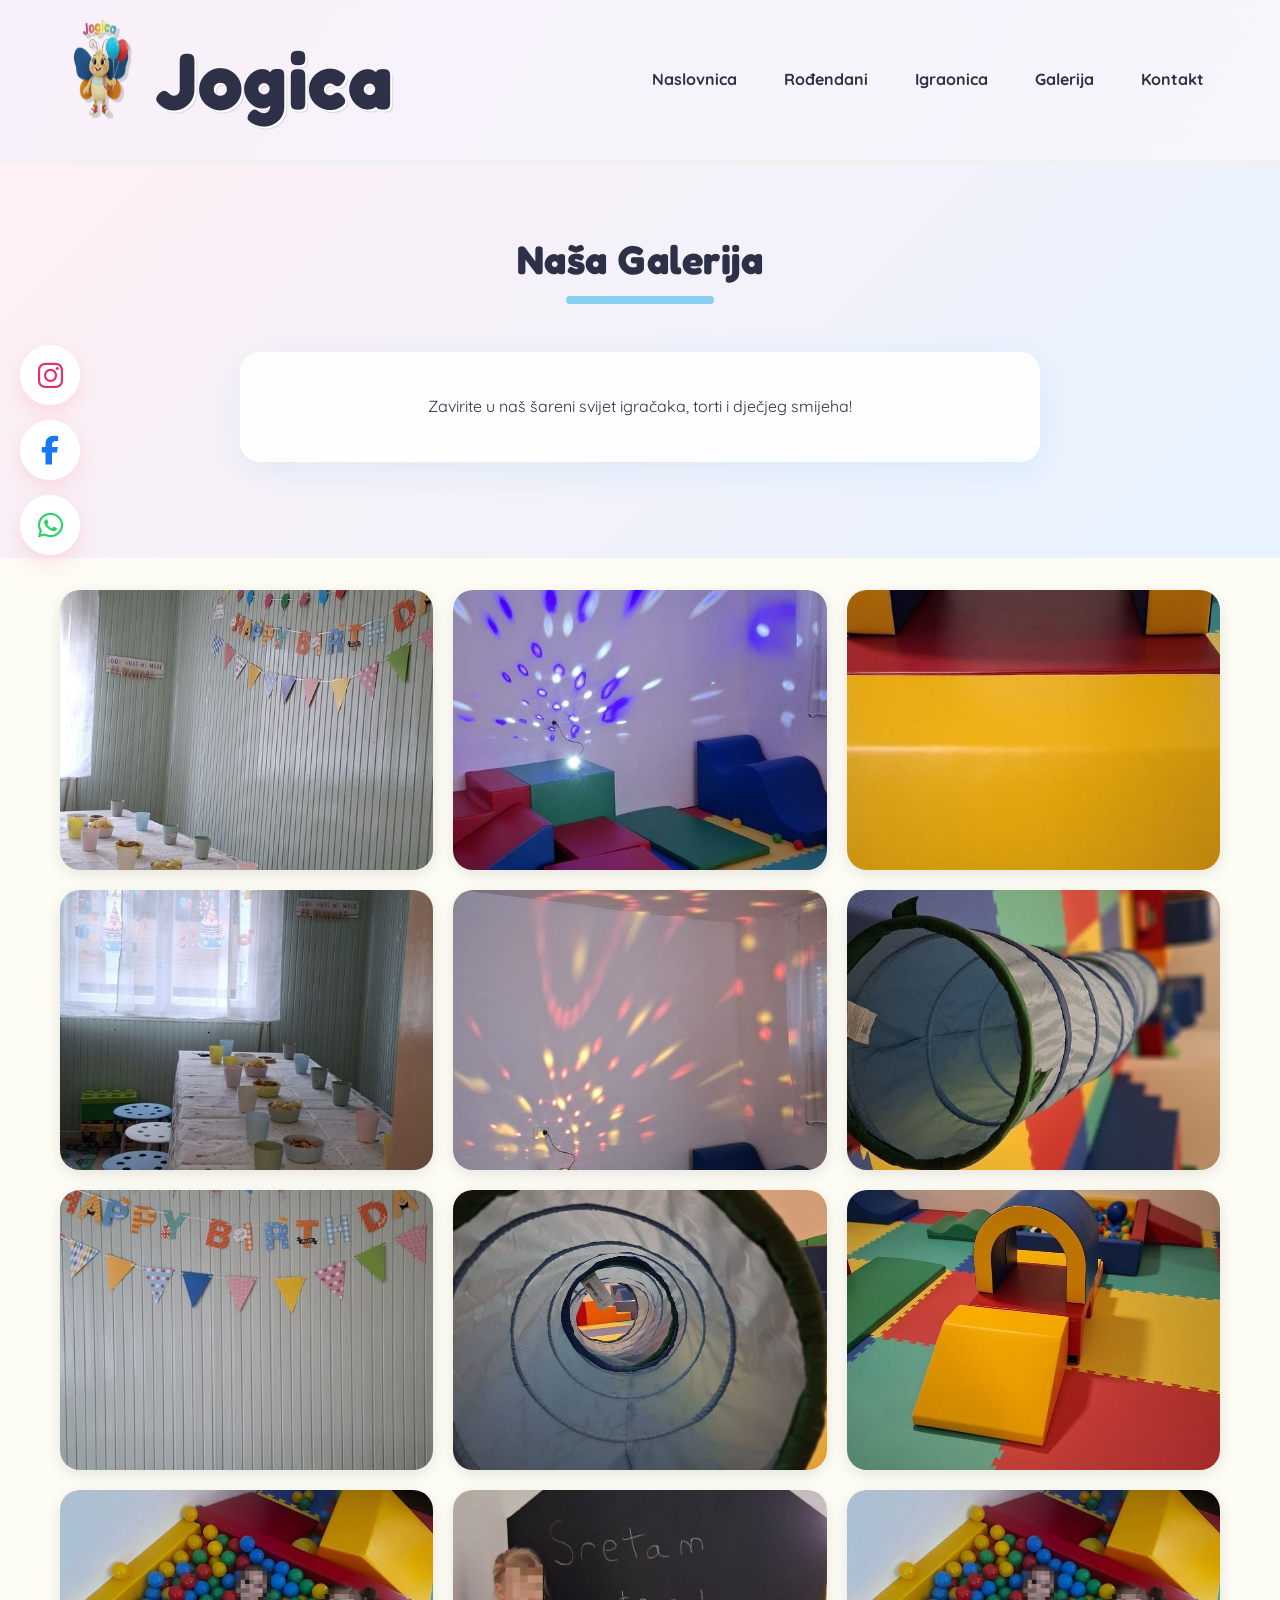
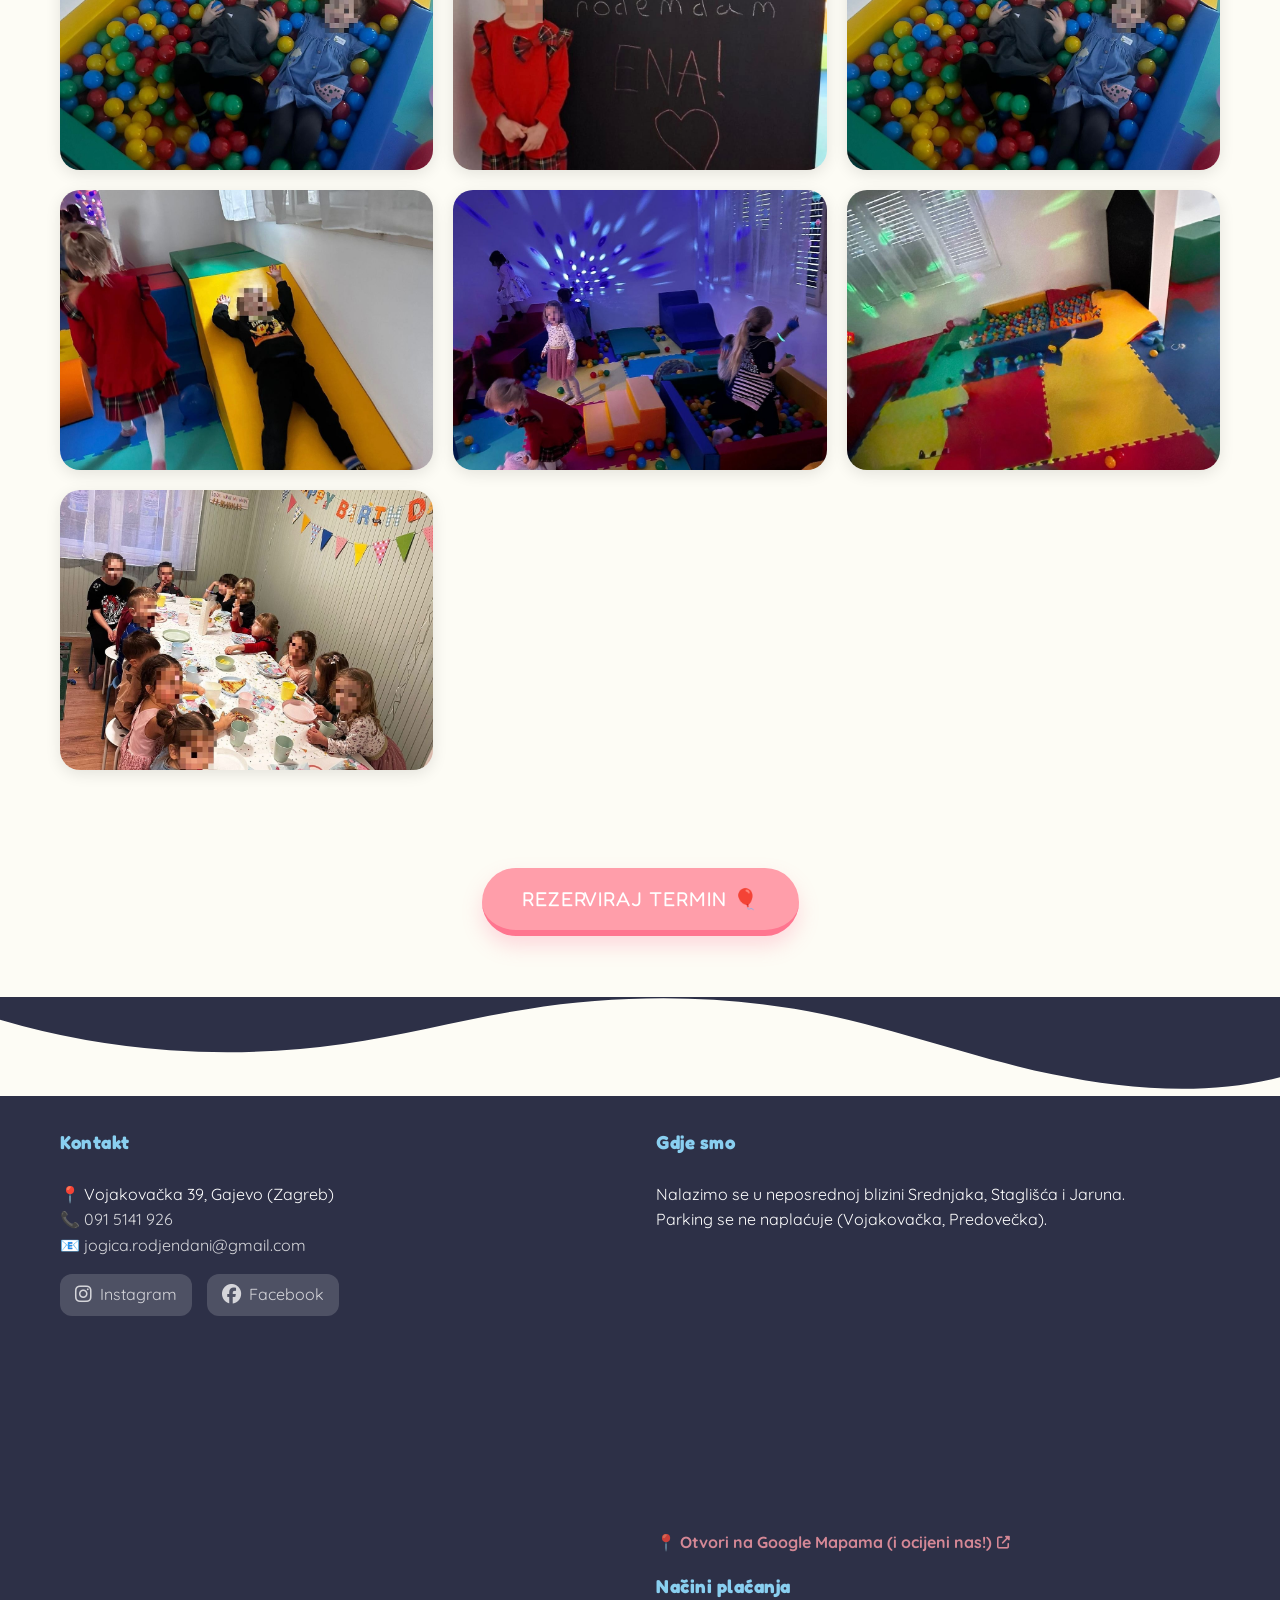
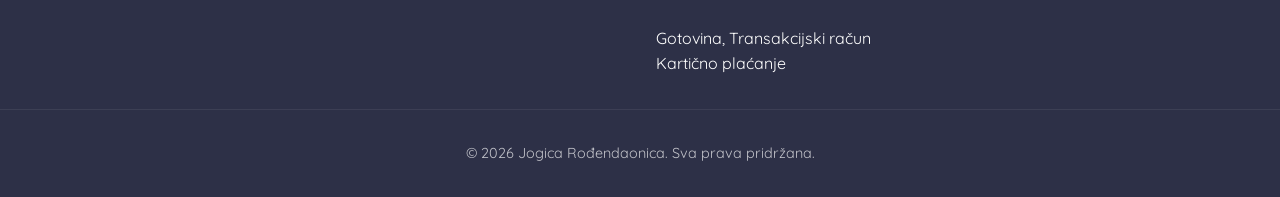
<file: galerija.html>
<!DOCTYPE html>
<html lang="hr">
<head>
    <!-- Google tag (gtag.js) -->
    <script async src="https://www.googletagmanager.com/gtag/js?id=G-5SJJBDRFZX"></script>
    <script>
      window.dataLayer = window.dataLayer || [];
      function gtag(){dataLayer.push(arguments);}
      gtag('js', new Date());

      gtag('config', 'G-5SJJBDRFZX');
    </script>
    <meta charset="UTF-8">
    <meta name="viewport" content="width=device-width, initial-scale=1.0">
    
    <!-- SEO Meta Tags -->
    <meta name="description" content="Pogledajte galeriju slika rođendaonice Jogica. Veseli prostor, sretna djeca, kreativne torte i nezaboravne proslave u Zagrebu.">
    <meta name="robots" content="index, follow">

    <!-- Open Graph / Facebook / WhatsApp (Social Sharing) -->
    <meta property="og:type" content="website">
    <meta property="og:url" content="https://www.jogica.com.hr/galerija.html">
    <meta property="og:title" content="Galerija Slika | Jogica - Vrhunska Rođendaonica">
    <meta property="og:description" content="Zavirite u naš šareni svijet! Pogledajte slike našeg prostora, proslava i veselih trenutaka. Rezervirajte svoj termin.">
    <meta property="og:image" content="https://www.jogica.com.hr/Galerija/slika1.jpg">

    <!-- Structured Data (Schema.org) for Image Gallery -->
    <script type="application/ld+json">
    {
      "@context": "https://schema.org",
      "@type": "ImageGallery",
      "name": "Galerija slika Jogica Rođendaonice",
      "description": "Fotografije prostora za proslave, dječjih rođendana i animacija u rođendaonici Jogica.",
      "url": "https://www.jogica.com.hr/galerija.html",
      "author": {
        "@type": "Organization",
        "name": "Jogica Rođendaonica"
      }
    }
    </script>
    
    <link rel="icon" type="image/png" href="Jogica2png-removebg-preview.png">
    <title>Galerija Slika | Jogica - Rođendaonica Zagreb</title>
    <style>
        :root{--color-bg:#FDFCF5;--color-primary:#FF9EAA;--color-primary-dark:#FF758F;--color-secondary:#89CFF0;--color-secondary-dark:#5CA4D6;--color-accent:#BDE0FE;--color-success:#FFC4D6;--color-text:#2D3047;--color-text-light:#6D7287;--radius-xl:30px;--radius-lg:20px;--radius-md:12px;--font-heading:'Fredoka','Quicksand',sans-serif;--font-body:'Quicksand',sans-serif} *{box-sizing:border-box;margin:0;padding:0} html{scroll-behavior:smooth;scroll-padding-top:100px;overflow-x:hidden;width:100%} body{font-family:var(--font-body);background:linear-gradient(300deg,#FF9EAA,#FFD54F,#81C784,#89CFF0,#BA68C8);background-size:300% 300%;animation:gradientBG 20s ease infinite;will-change:background-position;color:var(--color-text);line-height:1.6;overflow-x:hidden;width:100%} @keyframes gradientBG{0%{background-position:0% 50%} 50%{background-position:100% 50%} 100%{background-position:0% 50%} } h1,h2,h3,h4{font-family:var(--font-heading);color:var(--color-text);letter-spacing:0.5px} a{text-decoration:none} ul{list-style:none} .container{max-width:1200px;margin:0 auto;padding:0 20px} header{background:rgba(255,255,255,0.9);backdrop-filter:blur(8px);padding:1rem 0;position:sticky;top:0;z-index:1000;border-bottom:3px solid #F0F0F0} .header-container{display:flex;justify-content:space-between;align-items:center} .logo{font-size:2.5rem;font-weight:700;color:var(--color-primary);display:flex;align-items:center;text-shadow:2px 2px 0px #FFF,3px 3px 0px rgba(0,0,0,0.1);transition:transform 0.3s ease} .logo:hover{transform:scale(1.02)} .logo img{height:110px;margin-right:15px;filter:drop-shadow(3px 3px 0px rgba(0,0,0,0.15));transition:transform 0.4s cubic-bezier(0.34,1.56,0.64,1)} .logo:hover img{transform:rotate(10deg) scale(1.1)} nav ul{display:flex;gap:15px} nav a{color:var(--color-text);font-weight:700;padding:8px 16px;border-radius:var(--radius-md);transition:all 0.2s cubic-bezier(0.68,-0.55,0.27,1.55)} nav a:hover{background-color:var(--color-accent);color:#fff;transform:translateY(-3px);box-shadow:0 4px 0 #0FA9E6} nav a.active-link{color:var(--color-primary)} .hero{text-align:center;padding:6rem 1rem;position:relative;overflow:hidden} .hero h2{font-size:3.5rem;margin-bottom:1rem;color:var(--color-text);animation:fadeInUp 0.8s ease-out} .hero p{font-size:1.4rem;margin-bottom:2.5rem;color:var(--color-text-light);max-width:600px;margin-left:auto;margin-right:auto;animation:fadeInUp 0.8s ease-out 0.2s backwards} .btn{display:inline-block;background-color:var(--color-primary);color:white;font-family:var(--font-heading);font-size:1.25rem;padding:15px 40px;border-radius:50px;border:none;border-bottom:6px solid var(--color-primary-dark);transition:all 0.1s;cursor:pointer;box-shadow:0 10px 20px rgba(255,139,167,0.3);animation:fadeInUp 0.8s ease-out 0.4s backwards;text-transform:uppercase;letter-spacing:1px} .btn:hover{transform:translateY(-2px);filter:brightness(110%)} .btn:active{transform:translateY(4px);border-bottom-width:0;box-shadow:none} .decorations{position:absolute;top:0;left:0;width:100%;height:100%;pointer-events:none;z-index:-1} .balloon{position:absolute;width:60px;height:75px;background:var(--color-accent);border-radius:50%;opacity:0.6;animation:float 6s ease-in-out infinite} .balloon::after{content:'';position:absolute;bottom:-10px;left:50%;width:2px;height:20px;background:rgba(0,0,0,0.1)} .b-red{top:10%;left:10%;background:var(--color-primary);animation-delay:0s} .b-blue{top:20%;right:15%;background:var(--color-secondary);animation-delay:1s;width:80px;height:95px} .b-yellow{bottom:30%;left:20%;background:var(--color-success);animation-delay:2s;width:50px;height:60px} @keyframes float{0%,100%{transform:translateY(0)} 50%{transform:translateY(-20px)} } @keyframes fadeInUp{from{opacity:0;transform:translateY(30px)} to{opacity:1;transform:translateY(0)} } .section-title{text-align:center;font-size:2.5rem;margin:0 auto 3rem;color:var(--color-text);position:relative;display:table} .section-title::after{content:'';display:block;width:60%;height:8px;background:var(--color-secondary);border-radius:4px;margin:5px auto 0} .packages-grid{display:grid;grid-template-columns:repeat(auto-fit,minmax(280px,1fr));gap:2.5rem;padding-bottom:4rem} .package-card{background:#fff;border-radius:var(--radius-xl);padding:2.5rem;position:relative;border:3px solid #F0F0F0;height:100%;display:flex;flex-direction:column;justify-content:space-between} .package-card:hover{border-color:var(--color-accent);box-shadow:0 20px 40px rgba(0,0,0,0.08)} .package-card:nth-child(1){border-color:var(--color-secondary);background:#F0F8FF} .package-card:nth-child(2){border-color:var(--color-primary);background:#FFF0F5} .package-card:nth-child(3){border-color:var(--color-secondary-dark);background:#E6F3FF} .package-card:nth-child(4){border-color:var(--color-primary-dark);background:#FFF5F7} .package-card:nth-child(5){border-color:var(--color-accent);background:#F0FBFF} .package-card h3{font-size:1.6rem;margin-bottom:0.5rem;text-align:center} .package-card .price{font-family:var(--font-heading);font-size:2.5rem;color:var(--color-text);margin-bottom:1.5rem;display:block;width:fit-content;margin-left:auto;margin-right:auto;padding:5px 15px;background:rgba(255,255,255,0.5);border-radius:var(--radius-lg)} .package-card ul{margin-top:1rem} .package-card li{margin-bottom:0.8rem;padding-left:25px;position:relative;font-family:var(--font-body);font-weight:600;color:var(--color-text-light)} .package-card li::before{content:'●';color:currentColor;position:absolute;left:0;font-size:0.8rem} .package-card:nth-child(1) li::before{color:var(--color-secondary)} .package-card:nth-child(2) li::before{color:var(--color-primary)} .package-card:nth-child(3) li::before{color:var(--color-secondary-dark)} .package-card:nth-child(4) li::before{color:var(--color-primary-dark)} .package-card:nth-child(5) li::before{color:var(--color-accent)} .calculator-section{background:#fff;border-radius:var(--radius-xl);padding:2rem;margin:3rem 0;border:4px solid var(--color-accent);box-shadow:0 10px 0 var(--color-secondary-dark)} .calc-title{text-align:center;color:var(--color-primary);margin-bottom:2rem;font-size:2rem} .calc-row{display:grid;grid-template-columns:2fr 1fr;gap:2rem;margin-bottom:2rem} .form-group label{display:block;margin-bottom:0.5rem;font-weight:700;color:var(--color-text)} select,input[type="number"]{width:100%;padding:12px;border:2px solid #EEE;border-radius:var(--radius-md);font-family:var(--font-body);font-size:1rem;background:#F9F9F9} .calc-addons{display:grid;grid-template-columns:repeat(auto-fit,minmax(200px,1fr));gap:1rem;margin-bottom:2rem} .checkbox-container{display:flex;align-items:center;cursor:pointer;font-weight:600;color:var(--color-text-light);gap:10px;padding:10px;background:#F0F8FF;border-radius:var(--radius-md);transition:0.2s} .checkbox-container:hover{background:var(--color-accent);color:#fff} .checkbox-container input{width:20px;height:20px;accent-color:var(--color-primary)} .total-display{text-align:center;font-size:2rem;font-family:var(--font-heading);color:var(--color-primary-dark);padding:1.5rem;background:#FFF0F5;border-radius:var(--radius-lg);border:3px dashed var(--color-primary)} .calc-note{text-align:center;font-size:0.9rem;color:var(--color-text-light);margin-top:1rem;font-style:italic} .testimonials{padding:4rem 0} .testimonial-grid{display:grid;grid-template-columns:repeat(auto-fit,minmax(300px,1fr));gap:2rem} .testimonial-card{background:rgba(255,255,255,0.9);padding:2.5rem;border-radius:var(--radius-xl);position:relative;box-shadow:0 10px 30px rgba(0,0,0,0.05);transition:0.3s} .testimonial-card:nth-child(even){transform:translateY(20px)} .testimonial-card:hover{transform:scale(1.05) translateY(-10px);z-index:10} .quote-icon{font-size:4rem;color:var(--color-secondary);opacity:0.3;position:absolute;top:-10px;left:20px;font-family:serif} .testimonial-card p{font-size:1.1rem;font-style:italic;color:var(--color-text);margin-bottom:1.5rem;line-height:1.8;margin-top:3rem} .testimonial-card h4{color:var(--color-primary);font-size:1.2rem} .stars{margin-top:0.5rem;font-size:1rem} @media (max-width:768px){.calc-row{grid-template-columns:1fr} .testimonial-card:nth-child(even){transform:none} } .extras{background:#fff;border-radius:var(--radius-xl);padding:3rem;box-shadow:8px 8px 0px #F0F0F0;border:2px solid #333;margin-top:3rem} .service-row{display:grid;grid-template-columns:repeat(auto-fit,minmax(240px,1fr));gap:2rem} .service-item{background:#FFF;padding:2rem;border-radius:var(--radius-lg);border:2px solid #EEE;text-align:center;transition:0.3s} .service-item:hover{border-color:var(--color-primary);transform:rotate(2deg)} .service-item h3{color:var(--color-primary);margin-bottom:1rem} #igraonica,#o-nama{padding-top:5rem} .rules{padding:4rem 0 12rem 0} .rules-intro{text-align:left;font-size:1rem;max-width:800px;margin:0 auto 3rem auto;color:var(--color-text-light);line-height:1.6} .rule-list{background:#FFF;border-radius:var(--radius-xl);padding:2rem;border:2px solid var(--color-accent);box-shadow:10px 10px 0px var(--color-accent)} details{padding:15px;border-bottom:2px dashed #EEE;cursor:pointer;transition:0.3s} details:hover{background:#F9F9F9} details[open]{background:#E0F7FA;border-radius:var(--radius-md);border-bottom:none;margin-bottom:10px} summary{font-weight:700;color:var(--color-text);outline:none;list-style:none} summary::-webkit-details-marker{display:none} summary::after{content:'+';float:right;font-weight:800;color:var(--color-accent)} details[open] summary::after{content:'-';color:var(--color-primary)} footer{background:var(--color-text);color:#fff;padding:0 0 2rem;margin-top:0;position:relative} .custom-shape-divider-top-1{position:absolute;top:0;left:0;width:100%;overflow:hidden;line-height:0;transform:translateY(-99%)} .custom-shape-divider-top-1 svg{position:relative;display:block;width:calc(100% + 1.3px);height:100px} .custom-shape-divider-top-1 .shape-fill{fill:var(--color-text)} .footer-content{padding-top:2rem} .footer-content h3{color:var(--color-secondary);margin-bottom:1.5rem} .footer-content a{color:#FFF;opacity:0.8} .footer-content a:hover{opacity:1;color:var(--color-secondary)} #scrollToTopBtn{display:none;position:fixed;bottom:30px;right:30px;z-index:99;font-size:1.5rem;border:none;outline:none;background-color:var(--color-primary);color:white;cursor:pointer;padding:15px;border-radius:50%;box-shadow:0 4px 10px rgba(0,0,0,0.2);transition:all 0.3s;width:60px;height:60px} #scrollToTopBtn:hover{background-color:var(--color-primary-dark);transform:translateY(-5px)} .map-placeholder iframe{border-radius:var(--radius-lg);border:4px solid #FFF} .balloon-anim{position:fixed;border-radius:50%;z-index:-1;animation:floatUp 15s linear forwards;opacity:0.7;box-shadow:inset -5px -5px 10px rgba(0,0,0,0.1);will-change:transform,opacity} .balloon-anim::after{content:'';position:absolute;bottom:-15px;left:50%;transform:translateX(-50%);width:2px;height:20px;background:rgba(0,0,0,0.2)} @keyframes floatUp{0%{transform:translateY(100vh) rotate(0deg);opacity:0} 10%{opacity:0.8} 90%{opacity:0.8} 100%{transform:translateY(-120vh) rotate(20deg);opacity:0} } .confetti-anim{position:fixed;width:10px;height:10px;border-radius:2px;z-index:1;pointer-events:none;animation:explode 2s ease-out forwards;will-change:transform,opacity} @keyframes explode{0%{opacity:1;transform:translate(0,0) rotate(0deg)} 100%{opacity:0;transform:translate(var(--tx),var(--ty)) rotate(720deg)} } header,footer,.hero-content,.services,.playroom,.about,.rules{position:relative;z-index:10} header{z-index:1000} .hero-content,.section-intro,.about-content{background:rgba(255,255,255,0.85);backdrop-filter:blur(12px);padding:2.5rem;border-radius:var(--radius-lg);box-shadow:0 8px 32px rgba(137,207,240,0.2);border:2px solid rgba(255,255,255,0.6);margin:0 auto 2rem;max-width:800px;text-align:center} .hero h2{color:var(--color-primary-dark);text-shadow:none} .hero p{color:var(--color-text);font-weight:600} .packages-grid{gap:3.5rem;padding:2rem 1rem 6rem;align-items:stretch} .package-card{overflow:hidden;display:flex;flex-direction:column} .footer-content{display:grid;grid-template-columns:1fr 1fr;gap:2rem;padding-bottom:2rem} .socials{margin-top:1rem;display:flex;gap:15px} .socials a{background:rgba(255,255,255,0.2);padding:8px 15px;border-radius:var(--radius-md);transition:0.3s} .copyright{text-align:center;padding-top:2rem;border-top:1px solid rgba(255,255,255,0.1);font-size:0.9rem;opacity:0.7} @media (max-width:768px){.header-container{flex-direction:column;text-align:center;gap:1rem} .logo img{height:75px} nav ul{gap:5px;flex-wrap:wrap;justify-content:center} nav a{padding:6px 10px;font-size:0.9rem} .hero{padding:4rem 1rem} .hero h2{font-size:2.2rem} .hero p{font-size:1.1rem} .hero-content,.section-intro,.about-content{padding:1.5rem} .packages-grid{grid-template-columns:1fr;gap:2rem;padding:1rem 0 4rem} .section-title{font-size:2rem;margin-bottom:2rem;max-width:100%} .package-card:nth-child(3){transform:scale(1);margin:0;box-shadow:none;border:3px solid var(--color-secondary-dark)} .custom-shape-divider-top-1 svg{height:50px} .footer-content{display:flex;flex-direction:column;align-items:center;text-align:center;gap:2.5rem;padding-top:3rem;padding-bottom:2rem} .contact-info,.location{width:100%} .socials{justify-content:center;margin-bottom:1rem;width:100%} .map-placeholder{margin:0 auto;max-width:100%} } .confetti{position:absolute;width:10px;height:10px;background:var(--color-primary);opacity:0} .c-1{background:var(--color-primary);left:10%;animation:confettiRain 4s linear infinite} .c-2{background:var(--color-secondary);left:30%;animation:confettiRain 5s linear infinite 1s} .c-3{background:var(--color-success);left:50%;animation:confettiRain 3s linear infinite 2s} .c-4{background:var(--color-accent);left:70%;animation:confettiRain 6s linear infinite 0.5s} .c-5{background:var(--color-primary-dark);left:90%;animation:confettiRain 4.5s linear infinite 1.5s} @keyframes confettiRain{0%{top:-10%;opacity:1;transform:rotate(0deg)} 100%{top:100%;opacity:0;transform:rotate(720deg)} } .cookie-banner{position:fixed;bottom:0;left:0;width:100%;background:rgba(255,255,255,0.95);backdrop-filter:blur(10px);padding:1.5rem;box-shadow:0 -5px 20px rgba(0,0,0,0.1);z-index:9999;display:flex;justify-content:center;align-items:center;gap:2rem;transition:transform 0.5s cubic-bezier(0.175,0.885,0.32,1.275);border-top:3px solid var(--color-primary);transform:translateY(120%)} .cookie-banner.show{transform:translateY(0)} .cookie-banner p{margin:0;font-size:0.95rem;color:var(--color-text);max-width:800px} .cookie-btn{background:var(--color-primary);color:white;border:none;padding:10px 25px;border-radius:50px;font-weight:700;cursor:pointer;transition:0.2s;white-space:nowrap;box-shadow:0 4px 10px rgba(255,158,170,0.4)} .cookie-btn:hover{background:var(--color-primary-dark);transform:translateY(-2px)} @media (max-width:768px){.cookie-banner{flex-direction:column;text-align:center;gap:1rem;padding:1rem} } .social-sidebar{position:fixed;left:20px;top:50%;transform:translateY(-50%);display:flex;flex-direction:column;gap:15px;z-index:999} .social-icon{width:60px;height:60px;background:rgba(255,255,255,0.95);backdrop-filter:blur(5px);border-radius:50%;display:flex;align-items:center;justify-content:center;color:var(--color-text);font-size:1.8rem;box-shadow:0 8px 20px rgba(255,158,170,0.3);transition:all 0.4s cubic-bezier(0.175,0.885,0.32,1.275);text-decoration:none;border:3px solid white} .social-icon:hover{transform:scale(1.1) translateX(5px);color:white;border-color:transparent} .social-icon.instagram{color:#E1306C} .social-icon.facebook{color:#1877F2} .social-icon.whatsapp{color:#25D366} .social-icon.instagram:hover{background:linear-gradient(45deg,#f09433 0%,#e6683c 25%,#dc2743 50%,#cc2366 75%,#bc1888 100%)} .social-icon.facebook:hover{background:#1877F2} .social-icon.whatsapp:hover{background:#25D366} .socials a{display:flex;align-items:center;gap:8px} .socials a i{font-size:1.2em} @media (max-width:768px){.social-sidebar{left:10px;gap:10px} .social-icon{width:45px;height:45px;font-size:1.4rem;border-width:2px} } .reveal{opacity:0;transform:translateY(30px);transition:all 0.8s cubic-bezier(0.5,0,0,1)} .reveal.active{opacity:1;transform:translateY(0)} .package-card.reveal{transition-delay:0.1s} .package-card:nth-child(2).reveal{transition-delay:0.2s} .package-card:nth-child(3).reveal{transition-delay:0.3s} .package-card:nth-child(4).reveal{transition-delay:0.4s} .package-card:nth-child(5).reveal{transition-delay:0.5s} .service-item.reveal{transition-delay:0.1s} .service-item:nth-child(2).reveal{transition-delay:0.2s} .service-item:nth-child(3).reveal{transition-delay:0.3s} .service-item:nth-child(4).reveal{transition-delay:0.4s} .cake-box{position:relative;width:250px;height:250px;margin:0 auto 10px auto;filter:drop-shadow(0 10px 15px rgba(0,0,0,0.1));transform:scale(0.9)} .cake-box::after{content:'';position:absolute;bottom:0;left:50%;transform:translateX(-50%);width:240px;height:15px;background:#FFF;border-radius:50%;box-shadow:0 5px 10px rgba(0,0,0,0.1);z-index:0} .cake{position:absolute;bottom:12px;left:50%;transform:translateX(-50%);width:200px;height:140px;background:var(--color-primary);border-radius:15px 15px 10px 10px;box-shadow:inset -15px 0 0 rgba(0,0,0,0.05),inset 0 -40px 0 rgba(0,0,0,0.03);z-index:1;overflow:visible} .cake::before{content:'';position:absolute;top:50%;left:0;width:100%;height:12px;background:rgba(255,255,255,0.4);box-shadow:0 2px 5px rgba(0,0,0,0.05)} .icing{position:absolute;top:-15px;left:-5px;width:210px;height:60px;background:var(--color-secondary);border-radius:20px 20px 10px 10px;z-index:2} .icing::before{content:'';position:absolute;bottom:-15px;left:0;width:100%;height:20px;background-image:radial-gradient(circle at 15px 0,var(--color-secondary) 15px,transparent 16px);background-size:40px 30px;background-repeat:repeat-x} .icing::after{content:'';position:absolute;top:5px;left:10px;width:190px;height:15px;background:rgba(255,255,255,0.2);border-radius:10px} .candle{position:absolute;bottom:135px;width:16px;height:60px;background:repeating-linear-gradient(45deg,#FFF,#FFF 5px,#FFEB3B 5px,#FFEB3B 10px);border-radius:4px;box-shadow:2px 2px 5px rgba(0,0,0,0.1);z-index:3} .candle-1{left:50px;transform:rotate(-5deg);height:50px;background:repeating-linear-gradient(45deg,#FFF,#FFF 5px,#FF9EAA 5px,#FF9EAA 10px)} .candle-2{left:92px;height:65px;bottom:140px;background:repeating-linear-gradient(-45deg,#FFF,#FFF 5px,#81C784 5px,#81C784 10px);z-index:4} .candle-3{left:134px;transform:rotate(5deg);height:50px;background:repeating-linear-gradient(45deg,#FFF,#FFF 5px,#BA68C8 5px,#BA68C8 10px)} .candle::before{content:'';position:absolute;top:-8px;left:50%;transform:translateX(-50%);width:2px;height:8px;background:#333} .flame{position:absolute;top:-25px;left:50%;transform:translateX(-50%);width:14px;height:22px;background:radial-gradient(ellipse at bottom,#FFD700 0%,#FF8C00 60%,transparent 100%);border-radius:50% 50% 20% 20%;filter:blur(0.5px);animation:flicker 1s infinite alternate ease-in-out;box-shadow:0 0 10px rgba(255,165,0,0.6)} .flame::after{content:'';position:absolute;top:10%;left:20%;width:60%;height:60%;background:rgba(255,255,255,0.6);border-radius:50%} @keyframes flicker{0%{transform:translateX(-50%) scale(1);opacity:0.9} 100%{transform:translateX(-50%) scale(1.1,1.05) rotate(2deg);opacity:1;box-shadow:0 0 15px rgba(255,140,0,0.8)} } .cake-decor{position:absolute;width:100%;height:100%;top:0;left:0;pointer-events:none;z-index:3} .cherry{position:absolute;width:24px;height:24px;background:radial-gradient(circle at 30% 30%,#FF5252,#B71C1C);border-radius:50%;box-shadow:1px 1px 5px rgba(0,0,0,0.2)} .cherry::after{content:'';position:absolute;top:-8px;right:8px;width:10px;height:10px;border-right:2px solid #5D4037;border-radius:50%;transform:rotate(25deg)} .c1{bottom:125px;left:25px} .c2{bottom:125px;right:25px} .c3{bottom:135px;left:75px;transform:scale(0.8);z-index:1} .card-logo{display:block;max-height:80px;margin:0 auto 0.5rem auto;object-fit:contain} .gallery{padding:4rem 0 10rem 0;background-color:var(--color-bg)} .gallery-grid{display:grid;grid-template-columns:repeat(auto-fill,minmax(280px,1fr));gap:20px;padding-bottom:50px} .gallery-item{position:relative;overflow:hidden;border-radius:var(--radius-lg);box-shadow:0 4px 15px rgba(0,0,0,0.1);aspect-ratio:4/3;transition:transform 0.3s cubic-bezier(0.4,0,0.2,1);cursor:zoom-in} .gallery-item:hover{transform:translateY(-5px);box-shadow:0 10px 25px rgba(0,0,0,0.15)} .gallery-item img{width:100%;height:100%;object-fit:cover;display:block;transition:transform 0.5s ease} .gallery-item:hover img{transform:scale(1.05)} .gallery-scroll-container{display:flex;overflow-x:auto;scroll-snap-type:x mandatory;gap:1.5rem;padding:20px 5px;margin-top:1rem;-webkit-overflow-scrolling:touch;scrollbar-width:thin;scrollbar-color:var(--color-primary) transparent} .gallery-scroll-container::-webkit-scrollbar{height:8px} .gallery-scroll-container::-webkit-scrollbar-track{background:transparent} .gallery-scroll-container::-webkit-scrollbar-thumb{background-color:var(--color-primary);border-radius:10px} .gallery-item-scroll{scroll-snap-align:center;flex:0 0 auto;width:280px;aspect-ratio:4/3;border-radius:var(--radius-lg);background:#FFF;overflow:hidden;box-shadow:0 5px 15px rgba(0,0,0,0.05);transition:transform 0.3s ease} .gallery-item-scroll img{width:100%;height:100%;object-fit:cover;pointer-events:none} @media (min-width:1024px){.gallery-item-scroll{width:350px} } .lightbox{display:none;position:fixed;z-index:2000;left:0;top:0;width:100%;height:100%;background-color:rgba(0,0,0,0.9);justify-content:center;align-items:center;flex-direction:column;animation:fadeIn 0.3s ease} .lightbox.active{display:flex} .lightbox-content{max-width:90%;max-height:80vh;border-radius:var(--radius-md);box-shadow:0 0 20px rgba(0,0,0,0.5);object-fit:contain} .lightbox-close{position:absolute;top:20px;right:30px;color:white;font-size:40px;font-weight:bold;cursor:pointer;background:none;border:none;transition:color 0.3s} .lightbox-close:hover{color:var(--color-primary)} .lightbox-caption{color:white;margin-top:15px;font-size:1.2rem;font-family:var(--font-heading);text-align:center}
    </style>
    <link rel="preconnect" href="https://fonts.googleapis.com">
    <link rel="preconnect" href="https://fonts.gstatic.com" crossorigin>
    <link href="https://fonts.googleapis.com/css2?family=Fredoka:wght@300;400;600&family=Quicksand:wght@400;600;700&display=swap&subset=latin-ext" rel="stylesheet">
    <link rel="stylesheet" href="https://cdnjs.cloudflare.com/ajax/libs/font-awesome/6.4.0/css/all.min.css" media="print" onload="this.media='all'">
    <noscript><link rel="stylesheet" href="https://cdnjs.cloudflare.com/ajax/libs/font-awesome/6.4.0/css/all.min.css"></noscript>
</head>
<body>

    <header>
        <div class="container header-container">
            <div class="logo">
                <a href="index.html" style="display: flex; align-items: center; color: inherit; text-decoration: none;">
                    <picture>
                        <source srcset="Jogica2png-removebg-preview.webp" type="image/webp">
                        <img src="Jogica2png-removebg-preview.png" alt="Jogica Rođendaonica Logo" height="80" width="80"> 
                    </picture>
                    <h1>Jogica</h1>
                </a>
            </div>
            <nav>
                <ul>
                    <li><a href="index.html">Naslovnica</a></li>
                    <li><a href="index.html#rodendani">Rođendani</a></li>
                    <li><a href="index.html#igraonica">Igraonica</a></li>
                    <li><a href="galerija.html" class="active">Galerija</a></li>
                    <li><a href="index.html#kontakt">Kontakt</a></li>
                </ul>
            </nav>
        </div>
    </header>

    <section class="page-header" style="text-align: center; padding: 4rem 1rem; background: linear-gradient(135deg, #FFF0F5 0%, #E6F3FF 100%);">
        <h1 class="section-title">Naša Galerija</h1>
        <p class="section-intro">Zavirite u naš šareni svijet igračaka, torti i dječjeg smijeha!</p>
    </section>

    <section class="gallery" style="padding-top: 2rem;">
        <div class="container">
            <div id="gallery-grid" class="gallery-grid">
                <!-- Slike prostora -->
                <div class="gallery-item"><img src="Galerija/slika1.jpg" alt="Prostor rođendaonice" loading="lazy"></div>
                <div class="gallery-item"><img src="Galerija/slika2.jpg" alt="Detalji uređenja" loading="lazy"></div>
                <div class="gallery-item"><img src="Galerija/slika3.jpg" alt="Šareni prostor za igru" loading="lazy"></div>
                <div class="gallery-item"><img src="Galerija/slika4.jpg" alt="Kutak za roditelje" loading="lazy"></div>
                <div class="gallery-item"><img src="Galerija/slika5.jpg" alt="Igraonica - poligon" loading="lazy"></div>
                <div class="gallery-item"><img src="Galerija/slika6.jpg" alt="Prostor za proslave" loading="lazy"></div>
                <div class="gallery-item"><img src="Galerija/slika7.jpg" alt="Baloni i dekoracije" loading="lazy"></div>
                <div class="gallery-item"><img src="Galerija/slika8.jpg" alt="Veseli ambijent" loading="lazy"></div>
                <div class="gallery-item"><img src="Galerija/slika9.jpg" alt="Oprema igraonice" loading="lazy"></div>

                <!-- Slike s proslava -->
                <div class="gallery-item"><img src="Galerija/slika10.jpeg" alt="Dječja zabava" loading="lazy"></div>
                <div class="gallery-item"><img src="Galerija/slika11.jpeg" alt="Animacija djece" loading="lazy"></div>
                <div class="gallery-item"><img src="Galerija/slika12.jpeg" alt="Rođendanska torta" loading="lazy"></div>
                <div class="gallery-item"><img src="Galerija/slika13.jpeg" alt="Igre i ples" loading="lazy"></div>
                <div class="gallery-item"><img src="Galerija/slika14.jpeg" alt="Vesela ekipa" loading="lazy"></div>
                <div class="gallery-item"><img src="Galerija/slika15.jpeg" alt="Maskote i zabava" loading="lazy"></div>
                <div class="gallery-item"><img src="Galerija/slika16.jpeg" alt="Facepainting i osmijesi" loading="lazy"></div>
            </div>
            
            <div style="text-align: center; margin-top: 3rem;">
                <!-- Link points to local anchor since footer is on this page too -->
                <a href="#kontakt" class="btn">Rezerviraj termin 🎈</a>
            </div>
        </div>
    </section>

    <!-- Footer -->
    <footer id="kontakt">
        <div class="custom-shape-divider-top-1">
            <svg data-name="Layer 1" xmlns="http://www.w3.org/2000/svg" viewBox="0 0 1200 120" preserveAspectRatio="none">
                <path d="M321.39,56.44c58-10.79,114.16-30.13,172-41.86,82.39-16.72,168.19-17.73,250.45-.39C823.78,31,906.67,72,985.66,92.83c70.05,18.48,146.53,26.09,214.34,3V0H0V27.35A600.21,600.21,0,0,0,321.39,56.44Z" class="shape-fill"></path>
            </svg>
        </div>

        <div class="container footer-content">
            <div class="contact-info">
                <h3>Kontakt</h3>
                <p>📍 Vojakovačka 39, Gajevo (Zagreb)</p>
                <p>📞 <a href="tel:09151419526">091 5141 926</a></p>
                <p>📧 <a href="mailto:jogica.rodjendani@gmail.com">jogica.rodjendani@gmail.com</a></p>
                <div class="socials">
                    <a href="https://www.instagram.com/jogica_rodjendani?igsh=eXF3aDRub3l2bG05" target="_blank"><i class="fab fa-instagram"></i> Instagram</a>
                    <a href="https://www.facebook.com/profile.php?id=61586480799781" target="_blank"><i class="fab fa-facebook"></i> Facebook</a>
                </div>
            </div>
            <div class="location">
                <h3>Gdje smo</h3>
                <p>Nalazimo se u neposrednoj blizini Srednjaka, Staglišća i Jaruna.</p>
                <p style="margin-bottom: 1.5rem;">Parking se ne naplaćuje (Vojakovačka, Predovečka).</p>
                <!-- Google Maps Embed -->
                <div class="map-placeholder">
                    <iframe 
                        src="https://www.google.com/maps/embed?pb=!1m18!1m12!1m3!1d2781.7977464165565!2d15.9317586!3d45.7903259!2m3!1f0!2f0!3f0!3m2!1i1024!2i768!4f13.1!3m3!1m2!1s0x4765d1d64024345d%3A0xc6383607062130e5!2sVojakova%C4%8Dka%20ul.%2039%2C%2010000%2C%20Zagreb!5e0!3m2!1shr!2shr!4v1709650000000!5m2!1shr!2shr" 
                        width="100%" 
                        height="250" 
                        style="border:0; border-radius: 15px;" 
                        allowfullscreen="" 
                        loading="lazy" 
                        referrerpolicy="no-referrer-when-downgrade">
                    </iframe>
                </div>
                
                <!-- Google Maps Link -->
                <p style="margin-top: 1rem;">
                    <a href="https://maps.app.goo.gl/H48i4TfyJAnVXXnC7" target="_blank" style="color: var(--color-primary); font-weight: bold; display: inline-flex; align-items: center; gap: 5px;">
                         📍 Otvori na Google Mapama (i ocijeni nas!) <i class="fas fa-external-link-alt" style="font-size: 0.8em;"></i>
                    </a>
                </p>

                <!-- Payment Methods Placeholder -->
                 <div style="margin-top: 1rem;">
                    <h3>Načini plaćanja</h3>
                    <p>Gotovina, Transakcijski račun</p>
                    <p>Kartično plaćanje</p>
                 </div>
            </div>
        </div>
        <div class="copyright">
            <p>&copy; 2026 Jogica Rođendaonica. Sva prava pridržana.</p>
        </div>
    </footer>

    <div class="social-sidebar">
        <a href="https://www.instagram.com/jogica_rodjendani?igsh=eXF3aDRub3l2bG05" target="_blank" class="social-icon instagram" aria-label="Instagram">
            <i class="fab fa-instagram"></i>
        </a>
        <a href="https://www.facebook.com/profile.php?id=61586480799781" target="_blank" class="social-icon facebook" aria-label="Facebook">
            <i class="fab fa-facebook-f"></i>
        </a>
        <a href="https://wa.me/385915141926" target="_blank" class="social-icon whatsapp" aria-label="WhatsApp">
            <i class="fab fa-whatsapp"></i>
        </a>
    </div>

    <button id="scrollToTopBtn" title="Go to top">⬆️</button>

    <!-- Lightbox Modal -->
    <div id="lightbox" class="lightbox">
        <button class="lightbox-close">&times;</button>
        <img class="lightbox-content" id="lightbox-img" alt="Uvećana slika">
        <div id="lightbox-caption" class="lightbox-caption"></div>
    </div>

    <script src="script.min.js"></script>
</body>
</html>
</file>
